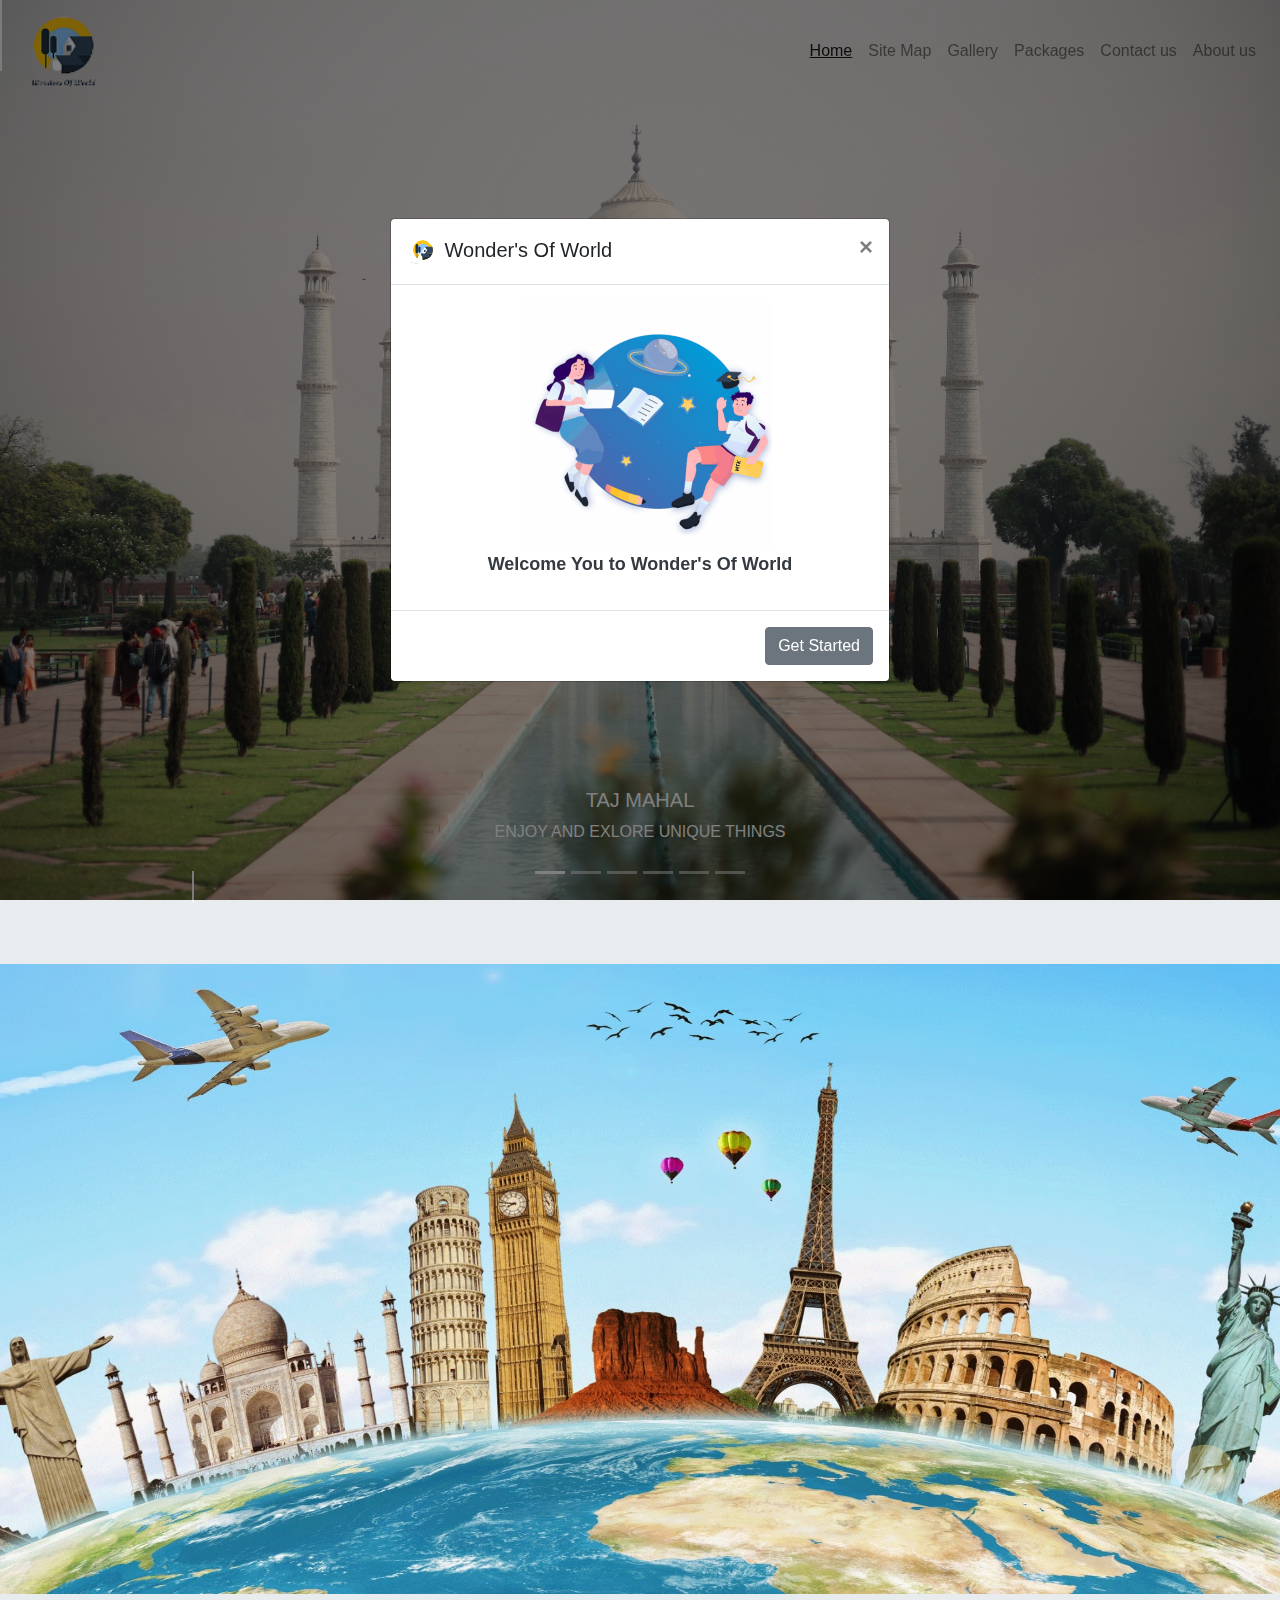
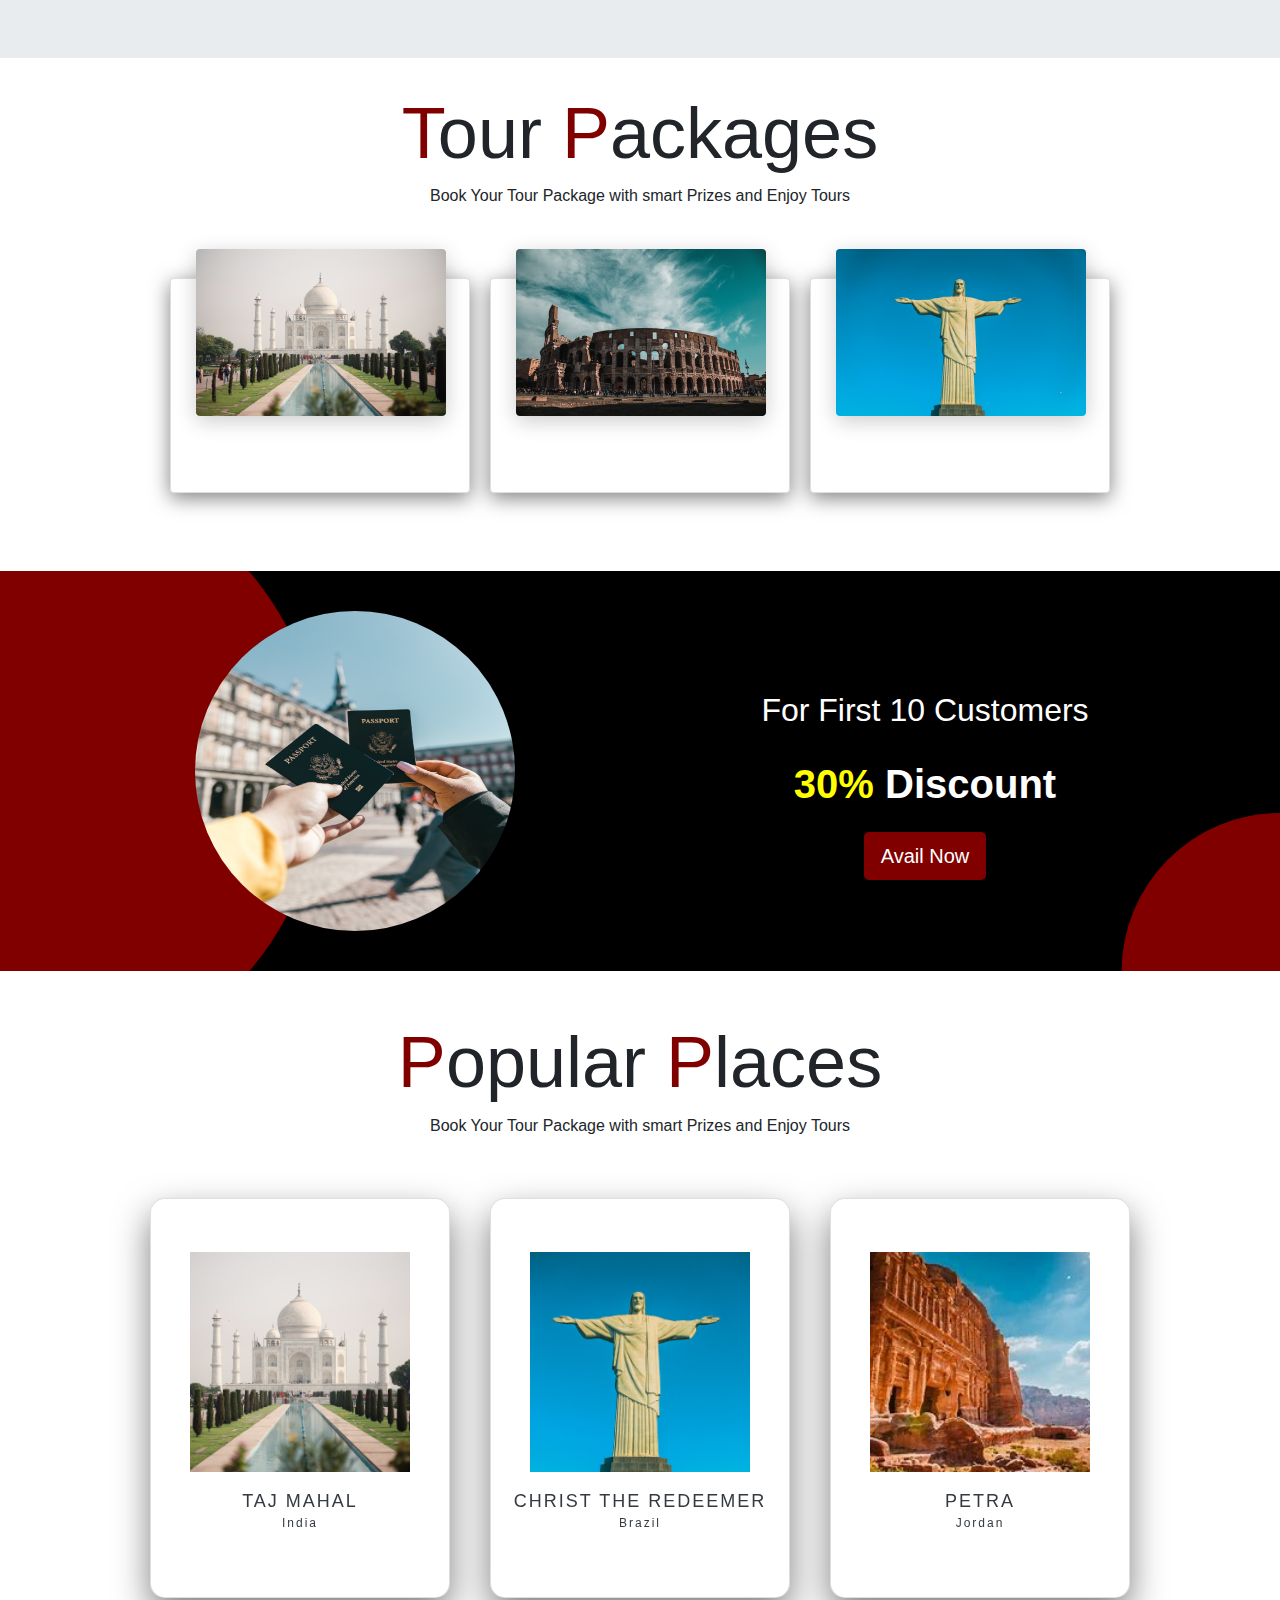
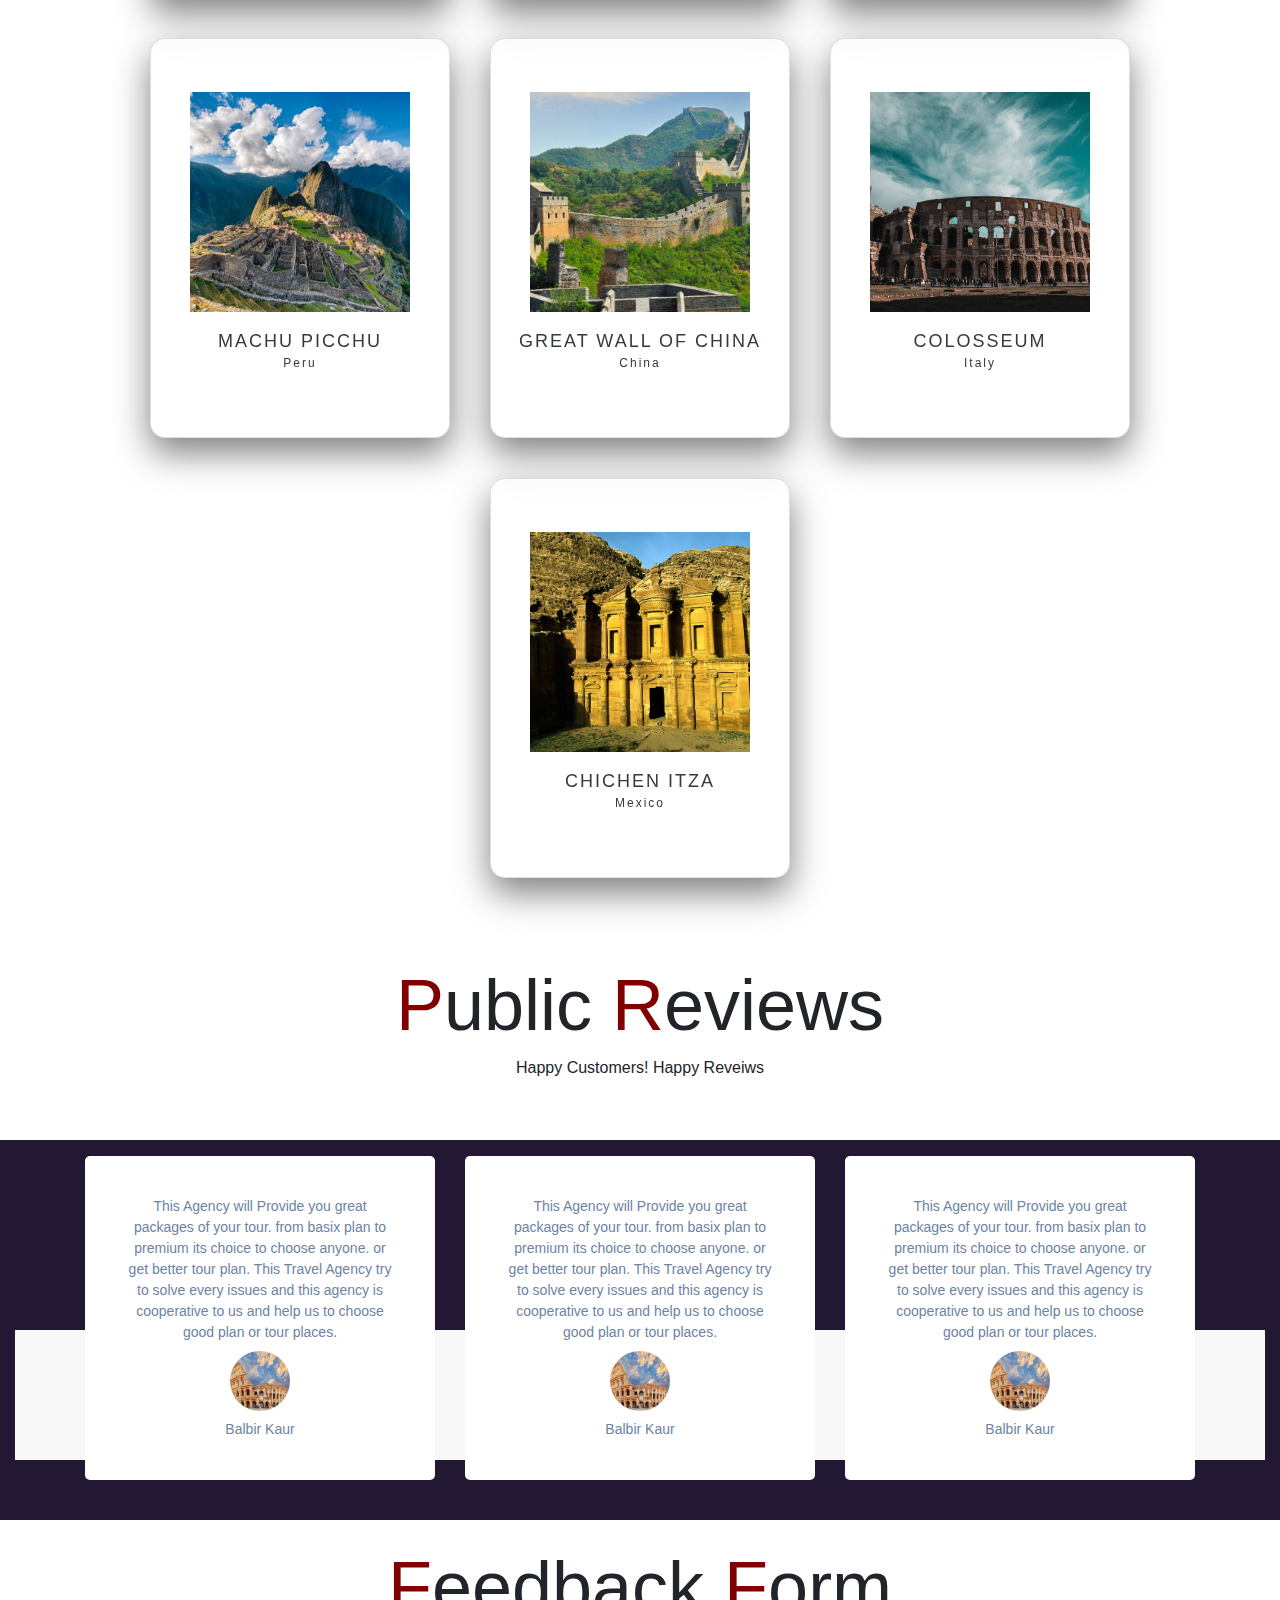
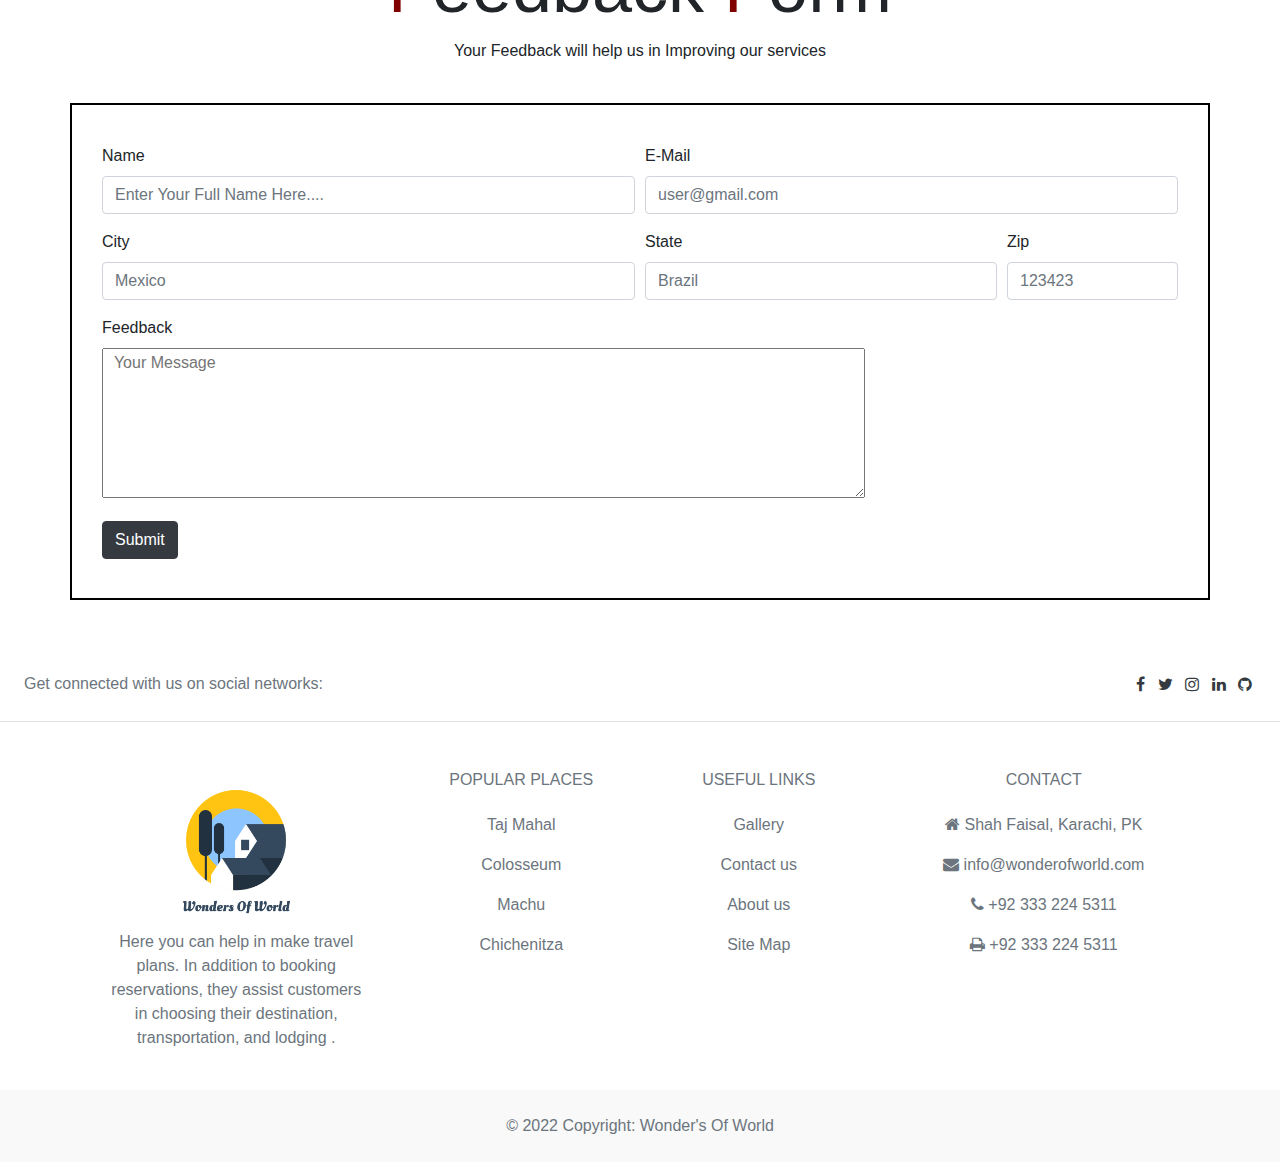
<file: PROJECT OF SEMESTER 1/projects/Index.html>
<!DOCTYPE html>
<html lang="en">

<head>
  <title>Wonders Of World</title>
  <link rel="shortcut icon" href="Images/favicon-removebg-preview.png" type="image/x-icon" />
  <meta charset="utf-8" />
  <meta name="viewport" content="width=device-width, initial-scale=1, shrink-to-fit=no" />
  <link rel="stylesheet" href="Style/style.css" />
  <link rel="stylesheet" href="https://stackpath.bootstrapcdn.com/bootstrap/4.3.1/css/bootstrap.min.css"
    integrity="sha384-ggOyR0iXCbMQv3Xipma34MD+dH/1fQ784/j6cY/iJTQUOhcWr7x9JvoRxT2MZw1T" crossorigin="anonymous" />
  <link rel="stylesheet" href="https://maxcdn.bootstrapcdn.com/font-awesome/4.7.0/css/font-awesome.min.css">
</head>
<style>
  :root {
    --header-height: 3rem;
    --nav-width: 0px;
    --first-color: #4723D9;
    --first-color-light: #AFA5D9;
    --white-color: #F7F6FB;
    --body-font: 'Nunito', sans-serif;
    --normal-font-size: 1rem;
    --z-fixed: 100;
  }

  a {
    text-decoration: none
  }



  .l-navbar {
    position: fixed;
    top: 100px;
    width: var(--nav-width);
    height: 100vh;
margin-left: 20px;
    transition: .5s;
  }

  .navs {
    height: 100%;
    display: flex;
    flex-direction: column;
    justify-content: space-between;
    overflow: hidden
  }

  .nav_links {
    display: grid;
    grid-template-columns: max-content max-content;
    align-items: center;
    column-gap: 1rem;
  }

  .nav_links {
    position: relative;
    color: black;
    margin-bottom: 1.5rem;
    transition: .3s
  }

  .nav_links:hover {
    color: #800000;
  }

  .shows {
    left: 0
  }

  .body-pd {
    padding-left: calc(var(--nav-width) + 1rem)
  }

  .actives {
    color: var(--white-color)
  }

  .active::before {
    content: '';
    position: absolute;
    left: 0;
    width: 2px;
    height: 32px;
    background-color: var(--white-color)
  }

  .height-100 {
    height: 100vh
  }

  @media screen and (min-width: 768px) {


    .l-navbar {
      left: 0;
      padding: 1rem 1rem 0 0
    }

    .shows {
      width: calc(var(--nav-width) + 186px)
    }

    .body-pd {
      padding-left: calc(var(--nav-width) + 188px)
    }
  }
</style>

<body id="body-pd" onload="myFunction()">
  <section class="Home">
    <nav class="navbar navbar-expand-lg  navbar-light fixed-top black" style="height: 102px;">
      <a class="navbar-brand" href="#">
        <img class="navbar-brand img-fluid" width="95px" style="height: 100px"
          src="Images/logo_transparent-removebg-preview (1).png" />
      </a>
      <button class="navbar-toggler" type="button" data-toggle="collapse" data-target="#navbarNav"
        aria-controls="navbarNav" aria-expanded="false" aria-label="Toggle navigation">
        <span class="navbar-toggler-icon"></span>
      </button>
      <div class="collapse navbar-collapse  linkq" id="navbarNav">
        <ul class="navbar-nav ml-auto ">
          <li class="nav-item text-white active ">
            <a class="nav-link active "  style="text-decoration: underline ;" href="#">Home</a>
          </li>
          <div class="l-navbar" id="nav-bar">
            <nav class="navs">
              <div>
                <div class="nav_list dropdown">
                  <li class=" dropdown-toggle nav_links active ml-2" type="button" id="dropdownMenuButton" data-toggle="dropdown" aria-haspopup="true" aria-expanded="false">
                 Home
                  </li>
                  <div class="dropdown-menu">
                    <a class="dropdown-item" href="#Package">Packages</a>
                    <a class="dropdown-item" href="#tour">Popular Places</a>
                    <a class="dropdown-item" href="#review">Reviews</a>
                    <a class="dropdown-item" href="#feedback">Feedback</a>
                  </div>
                </div>

                <li class="nav_list">
                  <a class="nav_links active text-dark"  href="Gallery.html">Gallery</a>
                </li>

                <div class="nav_list dropdown">
                  <li class=" dropdown-toggle nav_links active ml-2" type="button" id="dropdownMenuButton" data-toggle="dropdown" aria-haspopup="true" aria-expanded="false">
                Packages
                  </li>
                  <div class="dropdown-menu">
                    <a class="dropdown-item" href="Packages.html#tour">Tour Packages</a>
                    <a class="dropdown-item" href="Packages.html#events">Up Coming Tour</a>
                    <a class="dropdown-item" href="Packages.html#routes">Travelling Routes</a>
                  </div>
                </div>
               
                <li class="nav_list">
                  <a class="nav_links active text-dark"  href="Contact.html">Contact Us</a>
                </li>

                <li class="nav_list">
                  <a class="nav_links active text-dark"  href="About.html">About Us</a>
                </li>

              </div>
            </nav>
          </div>


          <li class="nav-item">
            <a class="nav-link" id="header-toggle">Site Map</a>
          </li>


          <li class="nav-item">
            <a class="nav-link" href="Gallery.html">Gallery</a>
          </li>

          <li class="nav-item">
            <a class="nav-link" href="Packages.html">Packages</a>
          </li>

          <li class="nav-item">
            <a class="nav-link" href="Contact.html">Contact us</a>
          </li>
          <li class="nav-item">
            <a class="nav-link" href="About.html">About us</a>
          </li>
        </ul>
      </div>
    </nav>


    <div id="carouselExampleIndicators" class="carousel slide" data-ride="carousel">
      <ol class="carousel-indicators">
        <li data-target="#carouselExampleIndicators" data-slide-to="0" class="active"></li>
        <li data-target="#carouselExampleIndicators" data-slide-to="1"></li>
        <li data-target="#carouselExampleIndicators" data-slide-to="2"></li>
        <li data-target="#carouselExampleIndicators" data-slide-to="3"></li>
        <li data-target="#carouselExampleIndicators" data-slide-to="4"></li>
        <li data-target="#carouselExampleIndicators" data-slide-to="5"></li>
      </ol>
      <div class="carousel-inner">
        <div class="carousel-item active">
          <img src="Images/pexels-ajin-k-s-14035375.jpg" class="img-fluid" width="100%" style="height: 100vh" />
          <div class="carousel-caption d-none d-md-block">
            <h5>TAJ MAHAL</h5>
            <p>ENJOY AND EXLORE UNIQUE THINGS</p>
          </div>
        </div>
        <div class="carousel-item">
          <img src="Images/carousel2.webp" class="img-fluid" width="100%" style="height: 100vh" />
          <div class="carousel-caption d-none d-md-block">
            <h5>MACCHU PICCHU</h5>
            <p>EXPLORE AND BOOK YOUR UNIQUE EXPERIENCES</p>
          </div>
        </div>
        <div class="carousel-item">
          <img src="Images/carousel3.webp" class="img-fluid" width="100%" style="height: 100vh" />
          <div class="carousel-caption d-none d-md-block">
            <h5>CHINA WALL</h5>
            <p>ENJOY GREAT VIEWS WITH GREAT WEATHER</p>
          </div>
        </div>
        <div class="carousel-item">
          <img src="Images/carousel4.webp" class="img-fluid" width="100%" style="height: 100vh" />
          <div class="carousel-caption d-none d-md-block">
            <h5>CHICHEN ITZA</h5>
            <p>ENJOY AND EXLORE UNIQUE THINGS</p>
          </div>
        </div>
        <div class="carousel-item">
          <img src="./PROJECT OF SEMESTER 1/img/christ_place_rdeemer.jpg" class="img-fluid" width="100%" style="height: 100vh" />
          <div class="carousel-caption d-none d-md-block">
            <h5>CHRIST THE REDEEMER</h5>
            <p>EXPLORE AND GET KNOWLEDGE OF STATUES AND THEIR FAMOUS PLACES</p>
          </div>
        </div>
        <div class="carousel-item">
          <img src="Images/carousel5.webp" class="img-fluid" width="100%" style="height: 100vh" download="true"/>
          <div class="carousel-caption d-none d-md-block">
            <h5>PETRA</h5>
            <p>DOWNLOAD DOCUMENT FILE FOR HISTORY</p>
          </div>
        </div>
      </div>
    </div>
    <div class="jumbotron jumbotron-fluid">
      <img src="Images/travel-022.jpg" style="height: 70vh" width="100%" class="img-fluid" />
    </div>

<section id="Package">
  <div  class="card-block">
    <h1 class="text-center display-3">
      <span class="first_letter">T</span>our
      <span class="first_letter">P</span>ackages
    </h1>
    <p class="text-center text-sm-center">
      Book Your Tour Package with smart Prizes and Enjoy Tours
    </p>
    <br />
    <div class="container d-flex align-items-center justify-content-center position-relative flex-wrap">
      <div class="card d-flex position-relative flex-column">
        <div class="imgContainer">
          <img src="Images/pexels-ajin-k-s-14035375.jpg" />
        </div>
        <div class="content">
          <h2>Basic</h2>
          <p>
            BASIC tour packages choose your plans of packages for tour.
            Travel Agency will look later for this package. Prizes are below
            of tour package. This Package is for BASIC or low prize.
          </p>
          <span class="text-center"><b>Package Cost: Rs.<span class="first_letter">10000</span></b></span>
        </div>
      </div>
      <div class="card d-flex position-relative flex-column">
        <div class="imgContainer">
          <img src="./PROJECT OF SEMESTER 1/img/closseum_place.jpg" />
        </div>
        <div class="content">
          <h2>Standard</h2>
          <p>
            STANDARD tour packages choose your plans of packages for tour.
            Travel Agency will look later for this package. Prizes are below
            of tour package. This Package is for BASIC or low prize.
          </p>
          <span class="text-center"><b>Package Cost: Rs.<span class="first_letter">15000</span></b></span>
        </div>
      </div>
      <div class="card d-flex position-relative flex-column">
        <div class="imgContainer">
          <img src="./PROJECT OF SEMESTER 1/img/christ_place_rdeemer.jpg" />
        </div>
        <div class="content">
          <h2 class="text-center">Premium</h2>
          <p>
            PREMIUM tour packages choose your plans of packages for tour.
            Travel Agency will look later for this package. Prizes are below
            of tour package. This Package is for BASIC or low prize.
          </p>
          <span class="text-center"><b>Package Cost: Rs.<span class="first_letter">20000</span></b></span>
        </div>
      </div>
    </div>
  </div>
</section>


<section id="tour">

  <div class="main mt-5">
    <div class="left-circle"></div>
    <div class="content">
      <div class="container">
        <div class="row">
          <div class="col-sm-6 d-flex justify-content-center">
            <img src="./PROJECT OF SEMESTER 1/img/mountain.jpg" alt="pic" height="320px" width="320px"
              style="border-radius: 50%; z-index: 9999" />
          </div>
          <div class="col-sm-6 heding text-center" style="margin-top: 80px; color: white">
            <h2>For First 10 Customers</h2>
            <h2 style="font-weight: bold; font-size: 40px; margin-top: 30px">
              <span style="color: yellow">30%</span> Discount
            </h2>
            <button class="btn mt-3 btn-lg text-white" style="background: #800000">
              Avail Now
            </button>
          </div>
        </div>
      </div>
    </div>
  
    <div class="right-circle"></div>
  </div>
  <br><br />
  <h1 class="text-center display-3">
    <span class="first_letter">P</span>opular
    <span class="first_letter">P</span>laces
  </h1>
  <p class="text-center text-sm-center ">
    Book Your Tour Package with smart Prizes and Enjoy Tours
  </p>
  <div class="containerG">
    <div class="card">
      <div class="content">
        <div class="imgBx">
          <img src="Images/pexels-ajin-k-s-14035375.jpg" class="img-fluid">
        </div>
        <div class="contentBx text-dark">
          <h3 class="text-dark">Taj Mahal<br><span class="text-dark">India</span></h3>
        </div>
      </div>
      <ul class="sci text-center">
        <li class="text-center mr-5">
          <a class="text-danger text-center" style="font-size: medium; margin-right: 15px;" href="History/tajmahal.html">See More</a>
        </li>
      </ul>
    </div>
    <div class="card">
      <div class="content">
        <div class="imgBx">
          <img src="./PROJECT OF SEMESTER 1/img/christ_place_rdeemer.jpg" class="img-fluid">
        </div>
        <div class="contentBx text-dark">
          <h3 class="text-dark">Christ The Redeemer<br><span class="text-dark">Brazil</span></h3>
        </div>
      </div>
      <ul class="sci">
        <li class="text-center">
             <a class="text-danger text-center" style="font-size: medium; margin-right: 15px;" href="History/christ.html">See More</a>          </li>
      </ul>
    </div>
    <div class="card">
      <div class="content">
        <div class="imgBx">
          <img src="./PROJECT OF SEMESTER 1/img/petra.jfif" class="img-fluid">
        </div>
        <div class="contentBx text-dark">
          <h3 class="text-dark">Petra<br><span class="text-dark">Jordan</span></h3>
        </div>
      </div>
      <ul class="sci">
        <li class="text-center">
            <a class="text-danger text-center" style="font-size: medium; margin-right: 15px;" href="History/petra.html">See More</a>
        </li>
      </ul>
    </div>
    <div class="card">
      <div class="content">
        <div class="imgBx">
          <img src="Images/carousel2.webp" class="img-fluid">
        </div>
        <div class="contentBx text-dark">
          <h3 class="text-dark">Machu Picchu<br><span class="text-dark">Peru</span></h3>
        </div>
      </div>
      <ul class="sci">
        <li class="text-center">
             <a class="text-danger text-center" style="font-size: medium; margin-right: 15px;" href="History/machu.html">See More</a>          </li>
      </ul>
    </div>
    <div class="card">
      <div class="content">
        <div class="imgBx">
          <img src="Images/carousel3.webp" class="img-fluid">
        </div>
        <div class="contentBx text-dark">
          <h3 class="text-dark">Great Wall Of China<br><span class="text-dark">China</span></h3>
        </div>
      </div>
      <ul class="sci">
        <li class="text-center">
            <a class="text-danger text-center" style="font-size: medium; margin-right: 15px;" href="History/wall china.html">See More</a>
        </li>
      </ul>
    </div>
    <div class="card">
      <div class="content">
        <div class="imgBx">
          <img src="./Images/closseum_place.jpg" class="img-fluid">
        </div>
        <div class="contentBx text-dark">
          <h3 class="text-dark">Colosseum<br><span class="text-dark">Italy</span></h3>
        </div>
      </div>
      <ul class="sci">
        <li class="text-center">
           <a class="text-danger text-center" style="font-size: medium; margin-right: 15px;" href="History/Colosseum.html">See More</a>          </li>
      </ul>
    </div>
    <div class="card">
      <div class="content">
        <div class="imgBx">
          <img src="Images/carousel5.webp" class="img-fluid">
        </div>
        <div class="contentBx text-dark">
          <h3 class="text-dark">Chichen Itza<br><span class="text-dark">Mexico</span></h3>
        </div>
      </div>
      <ul class="sci">
        <li class="text-center">
          <a class="text-danger text-center" style="font-size: medium; margin-right: 15px;" href="History/chichen Itza.html">See More</a>
        </li>
      </ul>
    </div>
  </div>
</section>

    <br />
   <section id="review">
    <h1 class="text-center display-3">
      <span class="first_letter">P</span>ublic
      <span class="first_letter">R</span>eviews
    </h1>
    <p class="text-center text-sm-center">
      Happy Customers! Happy Reveiws
    </p>
    <br />
    <section class="home-testimonial">
      <div class="container-fluid">
        <section class="home-testimonial-bottom">
          <div class="container testimonial-inner">
            <div class="row d-flex justify-content-center">
              <div class="col-md-4 style-3">
                <div class="tour-item ">
                  <div class="tour-desc bg-white">
                    <div class="tour-text color-grey-3 text-center">This Agency will Provide you great packages of your
                      tour. from basix plan to premium its choice to choose anyone. or get better tour plan. This Travel
                      Agency try to solve every issues and this agency is cooperative to us and help us to choose good
                      plan or tour places. </div>
                    <div class="d-flex justify-content-center pt-2 pb-2"><img class="tm-people" src="Images/1 wow.jpg"
                        alt=""></div>
                    <div class="link-name d-flex justify-content-center">Balbir Kaur</div>
                  </div>
                </div>
              </div>
              <div class="col-md-4 style-3">
                <div class="tour-item ">
                  <div class="tour-desc bg-white">
                    <div class="tour-text color-grey-3 text-center">This Agency will Provide you great packages of your
                      tour. from basix plan to premium its choice to choose anyone. or get better tour plan. This Travel
                      Agency try to solve every issues and this agency is cooperative to us and help us to choose good
                      plan or tour places. </div>
                    <div class="d-flex justify-content-center pt-2 pb-2"><img class="tm-people" src="Images/1 wow.jpg"
                        alt=""></div>
                    <div class="link-name d-flex justify-content-center">Balbir Kaur</div>
                  </div>
                </div>
              </div>
              <div class="col-md-4 style-3">
                <div class="tour-item ">
                  <div class="tour-desc bg-white">
                    <div class="tour-text color-grey-3 text-center">This Agency will Provide you great packages of your
                      tour. from basix plan to premium its choice to choose anyone. or get better tour plan. This Travel
                      Agency try to solve every issues and this agency is cooperative to us and help us to choose good
                      plan or tour places. </div>
                    <div class="d-flex justify-content-center pt-2 pb-2"><img class="tm-people" src="Images/1 wow.jpg"
                        alt=""></div>
                    <div class="link-name d-flex justify-content-center">Balbir Kaur</div>
                  </div>
                </div>
              </div>
            </div>
        </section>
    </section>
    
   </section>
    <br />
<section id="feedback">
  <h1 class="text-center display-3">
    <span class="first_letter">F</span>eedback
    <span class="first_letter">F</span>orm
  </h1>
  <p class="text-center text-sm-center">
    Your Feedback will help us in Improving our services
  </p>
  <br />
  <div class="container" style="border: 2px solid black;">
  <br/>
  <form style="margin: 15px;" >
  <div class="form-row">
    <div class="form-group col-md-6">
      <label for="inputEmail4">Name</label>
      <input type="email" class="form-control" id="inputEmail4" placeholder="Enter Your Full Name Here....">
    </div>
    <div class="form-group col-md-6">
      <label for="inputPassword4">E-Mail</label>
      <input type="mail" class="form-control" id="inputPassword4" placeholder="user@gmail.com">
    </div>
  </div>
  
  <div class="form-row">
    <div class="form-group col-md-6">
      <label for="inputCity">City</label>
      <input type="text" class="form-control" placeholder="Mexico" id="inputCity">
    </div>
    <div class="form-group col-md-4">
      <label for="inputState">State</label>
      <input type="text" class="form-control" placeholder="Brazil" id="inputCity">
    </div>
    <div class="form-group col-md-2">
      <label for="inputZip">Zip</label>
      <input type="text" class="form-control" placeholder="123423" id="inputZip">
    </div>
  </div>
  
  <div class="form-row">
    <div class="form-group col-md-6">
      <label for="inputEmail4">Feedback</label><br/>  
      <textarea cols="80" rows="6" placeholder="  Your Message"></textarea>
    </div>
  </div>
  
  <button type="submit" class="btn btn-dark">Submit</button>
  </form>
  <br/>
  </div> 
</section> 
    <br/>
    <br />

    <div class="modal fade" id="myModal" tabindex="-1" role="dialog">
      <div class="modal-dialog modal-dialog-centered" role="document">
        <div class="modal-content">
          <div class="modal-header">
            <h5 class="modal-title"><img src="Images/favicon-removebg-preview.png"/> Wonder's Of World</h5>
            <button type="button" class="close" data-dismiss="modal" aria-label="Close">
              <span aria-hidden="true">&times;</span>
            </button>
          </div>
          <div class="modal-body">
<div class="container" style="margin-right: -100px;">            <img src="Images/welcome.gif" class="img-fluid text-center" style="height: 250px;" /></div>
<p class="text-center text-dark" style="font-size: large; font-weight: bolder;">Welcome You to Wonder's Of World</p>
          </div>
          <div class="modal-footer">
            <button type="button" class="btn btn-secondary" data-dismiss="modal">Get Started</button>
          </div>
        </div>
      </div>
    </div>
    
    <footer class="text-center text-lg-start bg-white text-muted">
      <section class="d-flex justify-content-center justify-content-lg-between p-4 border-bottom">
        <div class="me-5 d-none d-lg-block">
          <span>Get connected with us on social networks:</span>
        </div>
        <div class="social">
          <a href="#">
            <i class="fa fa-facebook-f text-dark m-1"></i>
          </a>
          <a href="#">
            <i class="fa fa-twitter text-dark m-1"></i>
          </a>
          <a href="#">
            <i class="fa fa-instagram text-dark m-1"></i>
          </a>
          <a href="#">
            <i class="fa fa-linkedin text-dark m-1"></i>
          </a>
          <a href="#">
            <i class="fa fa-github text-dark m-1"></i>
          </a>
        </div>
      </section>
      <div class="container text-center text-md-start mt-5">
        <div class="row mt-3">
          <div class="col-md-3 col-lg-4 col-xl-3 mx-auto mb-4">
            <img src="Images/logo_transparent.png" class="img-fluid" style="height: 160px;" />
            <p>
              Here you can help in make travel plans. In addition to booking reservations, they assist customers in
              choosing their destination, transportation, and lodging .
            </p>
          </div>
          <div class="col-md-2 col-lg-2 col-xl-2 mx-auto mb-4">
            <h6 class="text-uppercase fw-bold mb-4">
              Popular Places
            </h6>
            <p>
              <a href="History/tajmahal.html" class="text-reset">Taj Mahal</a>
            </p>
            <p>
              <a href="History/Colosseum.html" class="text-reset">Colosseum</a>
            </p>
            <p>
              <a href="History/machu.html" class="text-reset">Machu</a>
            </p>
            <p>
              <a href="History/chichen Itza.html" class="text-reset">Chichenitza</a>
            </p>
          </div>
          <div class="col-md-3 col-lg-2 col-xl-2 mx-auto mb-4">
            <h6 class="text-uppercase fw-bold mb-4">
              Useful links
            </h6>
            <p>
              <a href="Gallery.html" class="text-reset">Gallery</a>
            </p>
            <p>
              <a href="Contact.html" class="text-reset">Contact us</a>
            </p>
            <p>
              <a href="About.html" class="text-reset">About us</a>
            </p>
            <p class="header" id="header">
            <div class="header_toggle text-reset" id="header-toggle">Site Map</div>
            </li>
          </div>
          <div class="col-md-4 col-lg-3 col-xl-3 mx-auto mb-md-0 mb-4">
            <h6 class="text-uppercase fw-bold mb-4">Contact</h6>
            <p><i class="fa fa-home me-3 text-secondary"></i> Shah Faisal, Karachi, PK</p>
            <p>
              <i class="fa fa-envelope me-3 text-secondary"></i>
              info@wonderofworld.com
            </p>
            <p><i class="fa fa-phone me-3 text-secondary"></i> +92 333 224 5311</p>
            <p><i class="fa fa-print me-3 text-secondary"></i> +92 333 224 5311</p>
          </div>
        </div>
      </div>
      <div class="text-center p-4" style="background-color: rgba(0, 0, 0, 0.025);">
        © 2022 Copyright: Wonder's Of World
      </div>
    </footer>
  </section>




</body>

</html>

<script src="https://code.jquery.com/jquery-3.3.1.slim.min.js"
  integrity="sha384-q8i/X+965DzO0rT7abK41JStQIAqVgRVzpbzo5smXKp4YfRvH+8abtTE1Pi6jizo" crossorigin="anonymous"></script>
<script src="https://cdnjs.cloudflare.com/ajax/libs/popper.js/1.14.7/umd/popper.min.js"
  integrity="sha384-UO2eT0CpHqdSJQ6hJty5KVphtPhzWj9WO1clHTMGa3JDZwrnQq4sF86dIHNDz0W1" crossorigin="anonymous"></script>
<script src="https://stackpath.bootstrapcdn.com/bootstrap/4.3.1/js/bootstrap.min.js"
  integrity="sha384-JjSmVgyd0p3pXB1rRibZUAYoIIy6OrQ6VrjIEaFf/nJGzIxFDsf4x0xIM+B07jRM" crossorigin="anonymous"></script>
<script>
$(window).on('load', function() {
        $('#myModal').modal('show');
    });
function myFunction(){
  $(document).ready(function () {
    $(window).scroll(function () {
      var scroll = $(window).scrollTop();
      if (scroll > 300) {
        $(".black").css("background", "white");
        $(".nav-link").css("color", "grey");
        $(".active").css("color", "black");

      } else {
        $(".black").css("background", "");
        $(".nav-link").css("color", "white");
      }
    });
  });
}



  


  document.addEventListener("DOMContentLoaded", function (event) {

    const showNavbar = (toggleId, navId, bodyId, headerId) => {
      const toggle = document.getElementById(toggleId),
        nav = document.getElementById(navId),
        bodypd = document.getElementById(bodyId),
        headerpd = document.getElementById(headerId)
      if (toggle && nav && bodypd && headerpd) {
        toggle.addEventListener('click', () => {
          nav.classList.toggle('shows')
          toggle.classList.toggle('bx-x')
          bodypd.classList.toggle('body-pd')
          headerpd.classList.toggle('body-pd')
        })
      }
    }

    showNavbar('header-toggle', 'nav-bar', 'body-pd', 'header')

    const linkColor = document.querySelectorAll('.nav_link')

    function colorLink() {
      if (linkColor) {
        linkColor.forEach(l => l.classList.remove('active'))
        this.classList.add('active')
      }
    }
    linkColor.forEach(l => l.addEventListener('click', colorLink))
  });
</script>
</file>
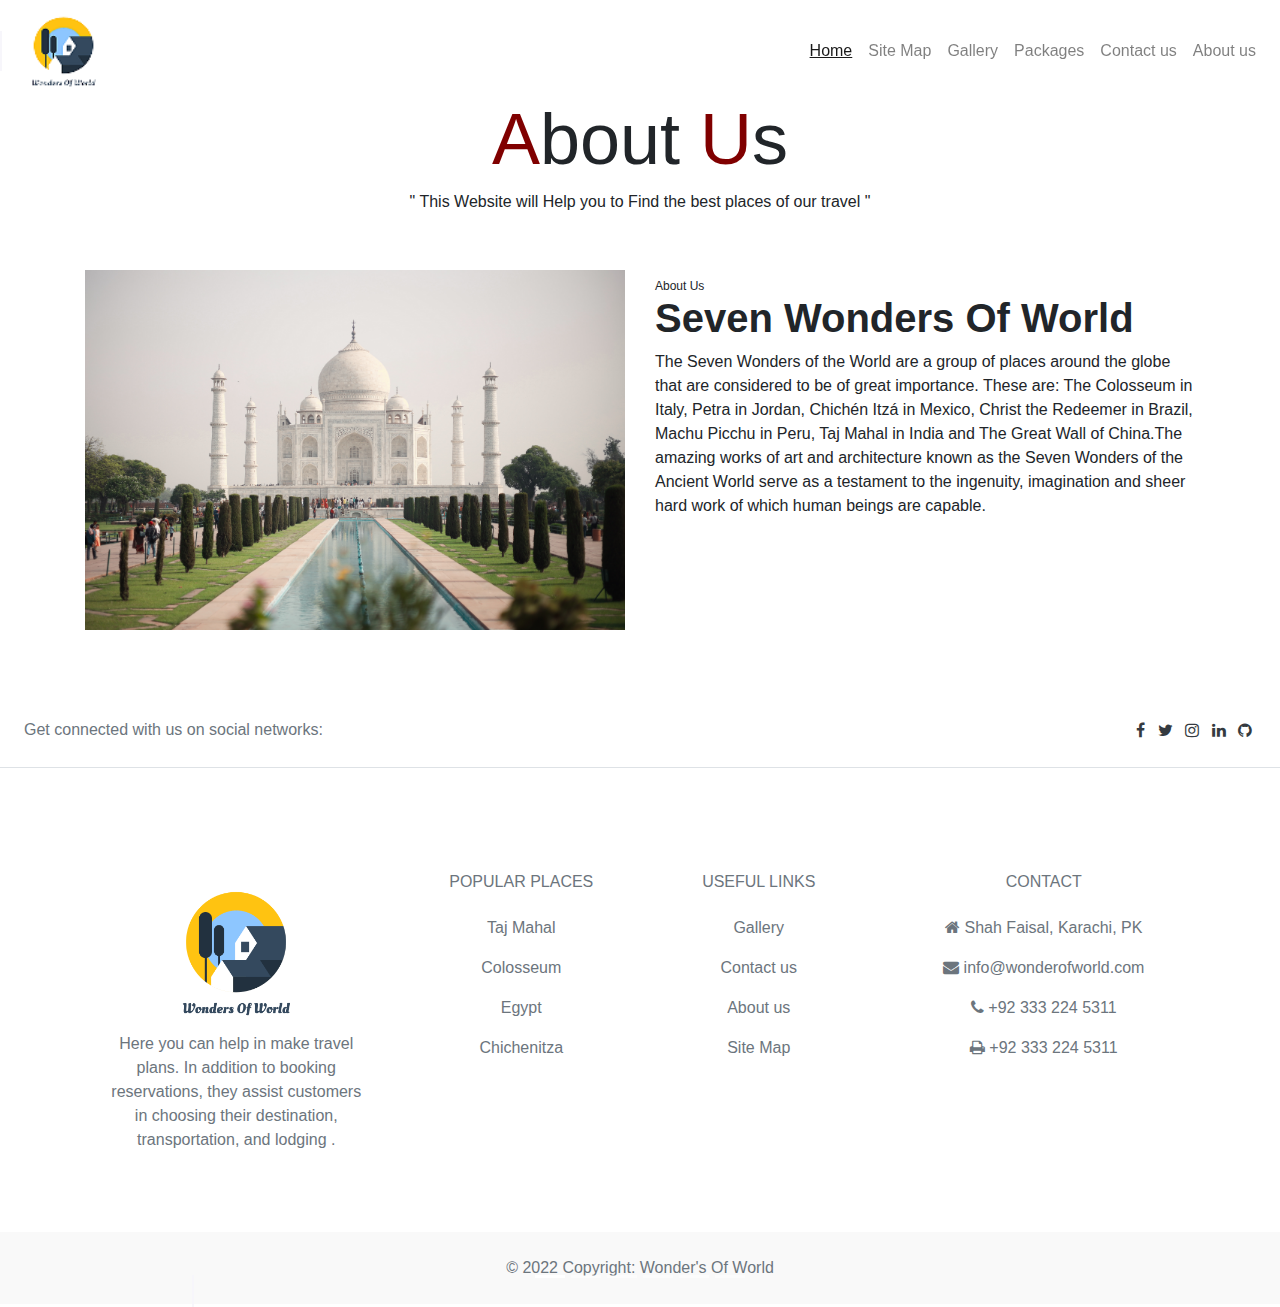
<file: PROJECT OF SEMESTER 1/projects/About.html>
<!DOCTYPE html>
<html lang="en">

<head>
  <title>Wonders Of World</title>
  <link rel="shortcut icon" href="Images/favicon-removebg-preview.png" type="image/x-icon" />
  <meta charset="utf-8" />
  <meta name="viewport" content="width=device-width, initial-scale=1, shrink-to-fit=no" />
  <link rel="stylesheet" href="Style/contact.css" />
  <link rel="stylesheet" href="https://stackpath.bootstrapcdn.com/bootstrap/4.3.1/css/bootstrap.min.css"
    integrity="sha384-ggOyR0iXCbMQv3Xipma34MD+dH/1fQ784/j6cY/iJTQUOhcWr7x9JvoRxT2MZw1T" crossorigin="anonymous" />
  <link rel="stylesheet" href="https://maxcdn.bootstrapcdn.com/font-awesome/4.7.0/css/font-awesome.min.css">
</head>
<style>
  :root {
    --header-height: 3rem;
    --nav-width: 0px;
    --first-color: #4723D9;
    --first-color-light: #AFA5D9;
    --white-color: #F7F6FB;
    --body-font: 'Nunito', sans-serif;
    --normal-font-size: 1rem;
    --z-fixed: 100
  }

  a {
    text-decoration: none
  }



  .l-navbar {
    position: fixed;
    top: 100px;
    width: var(--nav-width);
    height: 100vh;
margin-left: 20px;
    transition: .5s;
  }

  .navs {
    height: 100%;
    display: flex;
    flex-direction: column;
    justify-content: space-between;
    overflow: hidden
  }

  .nav_links {
    display: grid;
    grid-template-columns: max-content max-content;
    align-items: center;
    column-gap: 1rem;
  }

  .nav_links {
    position: relative;
    color: black;
    margin-bottom: 1.5rem;
    transition: .3s
  }

  .nav_links:hover {
    color: #800000;
  }

  .show {
    left: 0
  }

  .body-pd {
    padding-left: calc(var(--nav-width) + 1rem)
  }

  .actives {
    color: var(--white-color)
  }

  .active::before {
    content: '';
    position: absolute;
    left: 0;
    width: 2px;
    height: 32px;
    background-color: var(--white-color)
  }

  .height-100 {
    height: 100vh
  }

  @media screen and (min-width: 768px) {


    .l-navbar {
      left: 0;
      padding: 1rem 1rem 0 0
    }

    .show {
      width: calc(var(--nav-width) + 186px)
    }

    .body-pd {
      padding-left: calc(var(--nav-width) + 188px)
    }
  }

</style>

<body id="body-pd" onload="myFunction()">
  <section class="Home">
    <nav class="navbar navbar-expand-lg  navbar-light fixed-top black" style="height: 102px;">
      <a class="navbar-brand" href="#">
        <img class="navbar-brand img-fluid" width="95px" style="height: 100px"
          src="Images/logo_transparent-removebg-preview (1).png" />
      </a>
      <button class="navbar-toggler" type="button" data-toggle="collapse" data-target="#navbarNav"
        aria-controls="navbarNav" aria-expanded="false" aria-label="Toggle navigation">
        <span class="navbar-toggler-icon"></span>
      </button>
      <div class="collapse navbar-collapse  linkq" id="navbarNav">
        <ul class="navbar-nav ml-auto ">
          <li class="nav-item text-white active ">
            <a class="nav-link active "  style="text-decoration: underline ;" href="Index.html">Home</a>
          </li>





          <div class="l-navbar" id="nav-bar">
            <nav class="navs">
              <div>
                <div class="nav_list dropdown">
                  <li class=" dropdown-toggle nav_links active ml-2" type="button" id="dropdownMenuButton" data-toggle="dropdown" aria-haspopup="true" aria-expanded="false">
                 Home
                  </li>
                  <div class="dropdown-menu">
                    <a class="dropdown-item" href="#Package">Packages</a>
                    <a class="dropdown-item" href="#tour">Popular Places</a>
                    <a class="dropdown-item" href="#review">Reviews</a>
                    <a class="dropdown-item" href="#feedback">Feedback</a>
                  </div>
                </div>

                <li class="nav_list">
                  <a class="nav_links active text-dark"  href="Gallery.html">Gallery</a>
                </li>

                <div class="nav_list dropdown">
                  <li class=" dropdown-toggle nav_links active ml-2" type="button" id="dropdownMenuButton" data-toggle="dropdown" aria-haspopup="true" aria-expanded="false">
                Packages
                  </li>
                  <div class="dropdown-menu">
                    <a class="dropdown-item" href="Packages.html#tour">Tour Packages</a>
                    <a class="dropdown-item" href="Packages.html#events">Up Coming Tour</a>
                    <a class="dropdown-item" href="Packages.html#routes">Travelling Routes</a>
                  </div>
                </div>
               
                <li class="nav_list">
                  <a class="nav_links active text-dark"  href="Contact.html">Contact Us</a>
                </li>

                <li class="nav_list">
                  <a class="nav_links active text-dark"  href="About.html">About Us</a>
                </li>

              </div>
            </nav>
          </div>


          <li class="nav-item">
            <a class="nav-link" id="header-toggle">Site Map</a>
          </li>


          <li class="nav-item">
            <a class="nav-link" href="Gallery.html">Gallery</a>
          </li>

          <li class="nav-item">
            <a class="nav-link" href="Packages.html">Packages</a>
          </li>

          <li class="nav-item">
            <a class="nav-link" href="Contact.html">Contact us</a>
          </li>
          <li class="nav-item">
            <a class="nav-link" href="About.html">About us</a>
          </li>
        </ul>
      </div>
    </nav>


    <div id="carouselExampleIndicators" class="carousel slide" data-ride="carousel">
      <ol class="carousel-indicators">
        <li data-target="#carouselExampleIndicators" data-slide-to="0" class="active"></li>
        <li data-target="#carouselExampleIndicators" data-slide-to="1"></li>
        <li data-target="#carouselExampleIndicators" data-slide-to="2"></li>
        <li data-target="#carouselExampleIndicators" data-slide-to="3"></li>
        <li data-target="#carouselExampleIndicators" data-slide-to="4"></li>
        <li data-target="#carouselExampleIndicators" data-slide-to="5"></li>
      </ol>






    <br/><br /><br/><br />
    <h1 class="text-center display-3">
      <span class="first_letter" style="color: #800000;">A</span>bout
      <span class="first_letter" style="color: #800000;">U</span>s
    </h1>
    <p class="text-center text-sm-center ">
        " This Website will Help you to Find the best places of our travel "        
    </p>
    <section class="about">
        <div class="container">
<div class="row">
    <div class="col-6">
        <img class="img-fluid" src="Images/pexels-ajin-k-s-14035375.jpg" />
    </div>
    <div class="col-6">
            <sub>About Us</sub>
            <h1 style="font-family: 'Franklin Gothic Medium', 'Arial Narrow', Arial, sans-serif; font-weight: bolder;">Seven Wonders Of World</h1>
            <p>
              The Seven Wonders of the World are a group of places around the
              globe that are considered to be of great importance. These are: The
              Colosseum in Italy, Petra in Jordan, Chichén Itzá in Mexico, Christ
              the Redeemer in Brazil, Machu Picchu in Peru, Taj Mahal in India and
              The Great Wall of China.The amazing works of art and architecture
              known as the Seven Wonders of the Ancient World serve as a testament
              to the ingenuity, imagination and sheer hard work of which human
              beings are capable.
            </p>
    </div>
</div>



                </div>
      </section>
    <br />
    <footer class="text-center text-lg-start bg-white text-muted">
      <section class="d-flex justify-content-center justify-content-lg-between p-4 border-bottom">
        <div class="me-5 d-none d-lg-block">
          <span>Get connected with us on social networks:</span>
        </div>
        <div class="social">
          <a href="#">
            <i class="fa fa-facebook-f text-dark m-1"></i>
          </a>
          <a href="#">
            <i class="fa fa-twitter text-dark m-1"></i>
          </a>
          <a href="#">
            <i class="fa fa-instagram text-dark m-1"></i>
          </a>
          <a href="#">
            <i class="fa fa-linkedin text-dark m-1"></i>
          </a>
          <a href="#">
            <i class="fa fa-github text-dark m-1"></i>
          </a>
        </div>
      </section>
      <div class="container text-center text-md-start mt-5">
        <div class="row mt-3">
          <div class="col-md-3 col-lg-4 col-xl-3 mx-auto mb-4">
            <img src="Images/logo_transparent.png" class="img-fluid" style="height: 160px;" />
            <p>
              Here you can help in make travel plans. In addition to booking reservations, they assist customers in
              choosing their destination, transportation, and lodging .
            </p>
          </div>
          <div class="col-md-2 col-lg-2 col-xl-2 mx-auto mb-4">
            <h6 class="text-uppercase fw-bold mb-4">
              Popular Places
            </h6>
            <p>
              <a href="#!" class="text-reset">Taj Mahal</a>
            </p>
            <p>
              <a href="#!" class="text-reset">Colosseum</a>
            </p>
            <p>
              <a href="#!" class="text-reset">Egypt</a>
            </p>
            <p>
              <a href="#!" class="text-reset">Chichenitza</a>
            </p>
          </div>
          <div class="col-md-3 col-lg-2 col-xl-2 mx-auto mb-4">
            <h6 class="text-uppercase fw-bold mb-4">
              Useful links
            </h6>
            <p>
              <a href="#!" class="text-reset">Gallery</a>
            </p>
            <p>
              <a href="#!" class="text-reset">Contact us</a>
            </p>
            <p>
              <a href="#!" class="text-reset">About us</a>
            </p>
            <p class="header" id="header">
            <div class="header_toggle text-reset" id="header-toggle">Site Map</div>
            </li>
          </div>
          <div class="col-md-4 col-lg-3 col-xl-3 mx-auto mb-md-0 mb-4">
            <h6 class="text-uppercase fw-bold mb-4">Contact</h6>
            <p><i class="fa fa-home me-3 text-secondary"></i> Shah Faisal, Karachi, PK</p>
            <p>
              <i class="fa fa-envelope me-3 text-secondary"></i>
              info@wonderofworld.com
            </p>
            <p><i class="fa fa-phone me-3 text-secondary"></i> +92 333 224 5311</p>
            <p><i class="fa fa-print me-3 text-secondary"></i> +92 333 224 5311</p>
          </div>
        </div>
      </div>
      <div class="text-center p-4" style="background-color: rgba(0, 0, 0, 0.025);">
        © 2022 Copyright: Wonder's Of World
      </div>
    </footer>
  </section>
</body>

</html>

<script src="https://code.jquery.com/jquery-3.3.1.slim.min.js"
  integrity="sha384-q8i/X+965DzO0rT7abK41JStQIAqVgRVzpbzo5smXKp4YfRvH+8abtTE1Pi6jizo" crossorigin="anonymous"></script>
<script src="https://cdnjs.cloudflare.com/ajax/libs/popper.js/1.14.7/umd/popper.min.js"
  integrity="sha384-UO2eT0CpHqdSJQ6hJty5KVphtPhzWj9WO1clHTMGa3JDZwrnQq4sF86dIHNDz0W1" crossorigin="anonymous"></script>
<script src="https://stackpath.bootstrapcdn.com/bootstrap/4.3.1/js/bootstrap.min.js"
  integrity="sha384-JjSmVgyd0p3pXB1rRibZUAYoIIy6OrQ6VrjIEaFf/nJGzIxFDsf4x0xIM+B07jRM" crossorigin="anonymous"></script>
<script>
  $(document).ready(function () {
    $(window).scroll(function () {
      var scroll = $(window).scrollTop();
      if (scroll > 300) {
        $(".black").css("background", "white");
        $(".nav-link").css("color", "black");
      } else {
        $(".black").css("background", "");
      }
    });
  });


  document.addEventListener("DOMContentLoaded", function (event) {

    const showNavbar = (toggleId, navId, bodyId, headerId) => {
      const toggle = document.getElementById(toggleId),
        nav = document.getElementById(navId),
        bodypd = document.getElementById(bodyId),
        headerpd = document.getElementById(headerId)
      if (toggle && nav && bodypd && headerpd) {
        toggle.addEventListener('click', () => {
          nav.classList.toggle('show')
          toggle.classList.toggle('bx-x')
          bodypd.classList.toggle('body-pd')
          headerpd.classList.toggle('body-pd')
        })
      }
    }

    showNavbar('header-toggle', 'nav-bar', 'body-pd', 'header')

    const linkColor = document.querySelectorAll('.nav_link')

    function colorLink() {
      if (linkColor) {
        linkColor.forEach(l => l.classList.remove('active'))
        this.classList.add('active')
      }
    }
    linkColor.forEach(l => l.addEventListener('click', colorLink))
  });
</script>
</file>
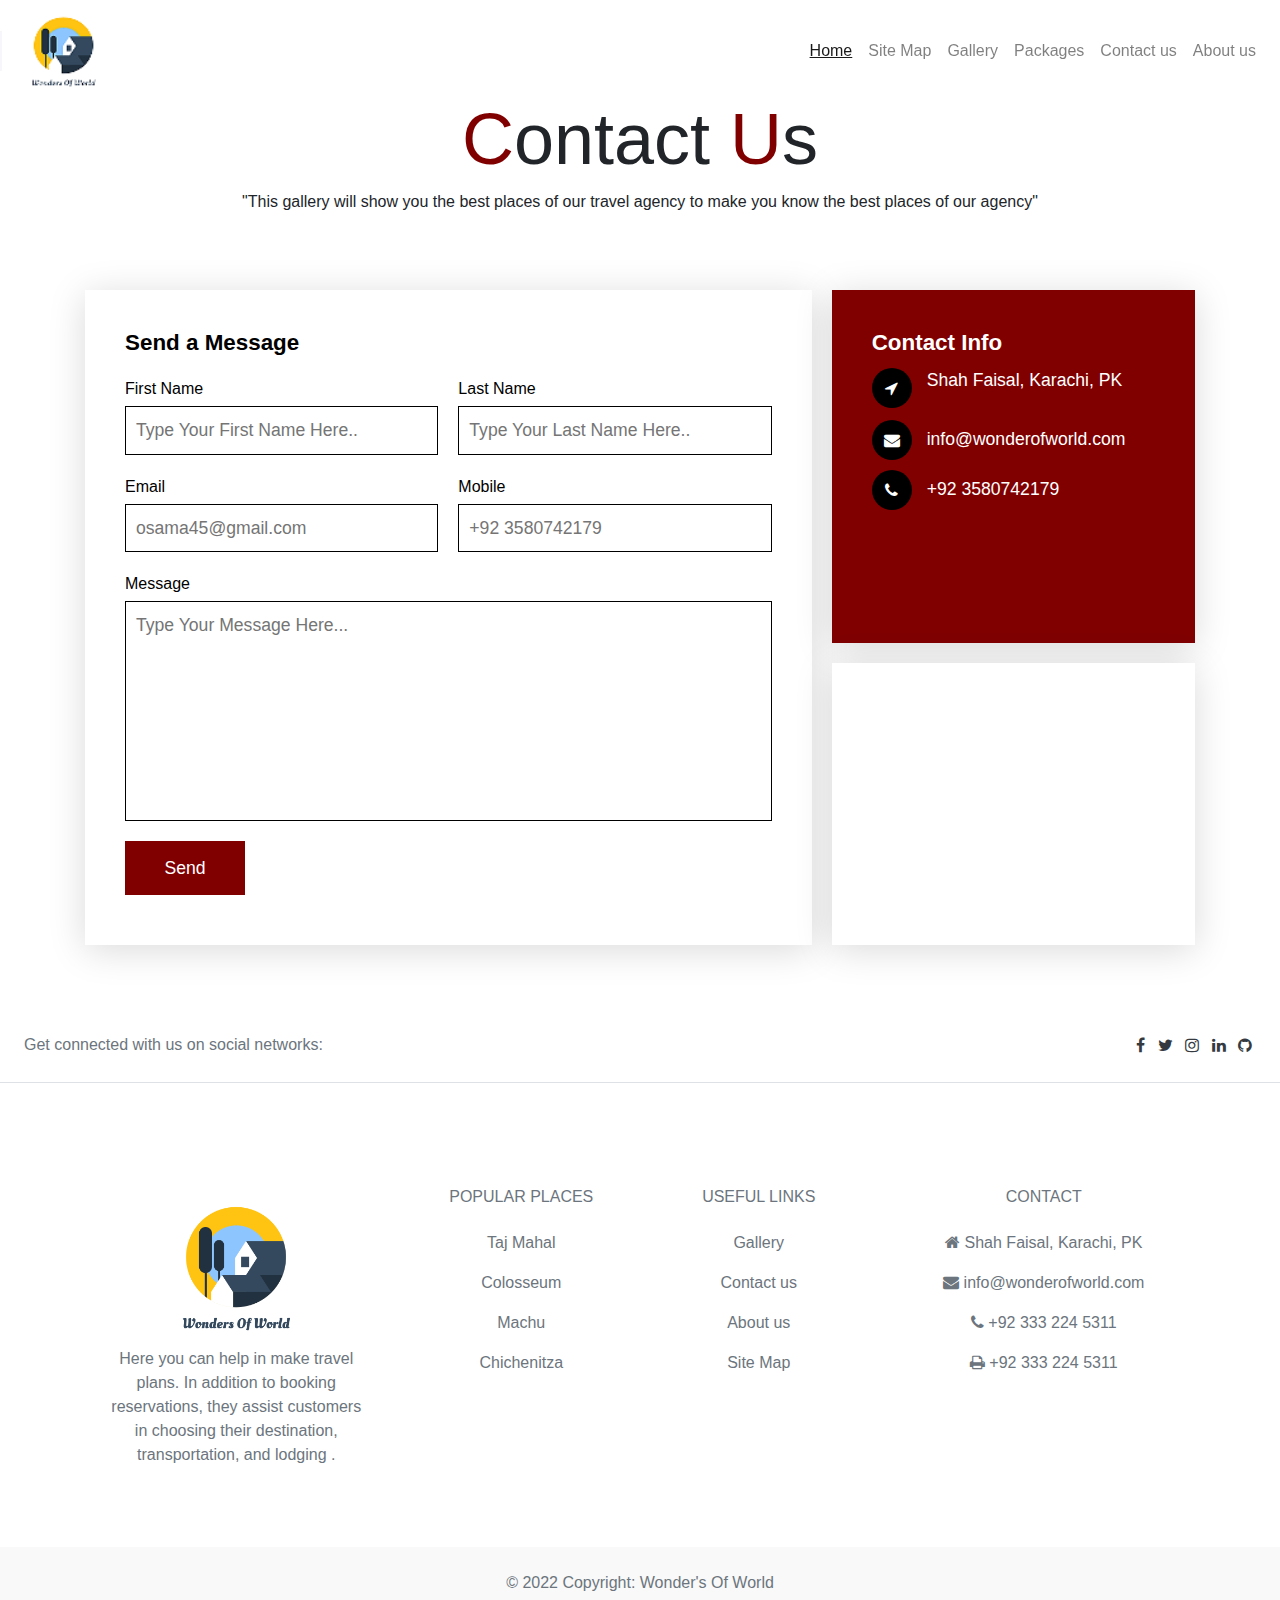
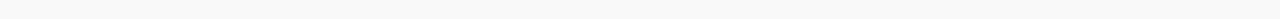
<file: PROJECT OF SEMESTER 1/projects/Contact.html>
<!DOCTYPE html>
<html lang="en">

<head>
  <title>Wonders Of World</title>
  <link rel="shortcut icon" href="Images/favicon-removebg-preview.png" type="image/x-icon" />
  <meta charset="utf-8" />
  <meta name="viewport" content="width=device-width, initial-scale=1, shrink-to-fit=no" />
  <link rel="stylesheet" href="Style/contact.css" />
  <link rel="stylesheet" href="https://stackpath.bootstrapcdn.com/bootstrap/4.3.1/css/bootstrap.min.css"
    integrity="sha384-ggOyR0iXCbMQv3Xipma34MD+dH/1fQ784/j6cY/iJTQUOhcWr7x9JvoRxT2MZw1T" crossorigin="anonymous" />
  <link rel="stylesheet" href="https://maxcdn.bootstrapcdn.com/font-awesome/4.7.0/css/font-awesome.min.css">
</head>
<style>
  :root {
    --header-height: 3rem;
    --nav-width: 0px;
    --first-color: #4723D9;
    --first-color-light: #AFA5D9;
    --white-color: #F7F6FB;
    --body-font: 'Nunito', sans-serif;
    --normal-font-size: 1rem;
    --z-fixed: 100
  }

  a {
    text-decoration: none
  }



  .l-navbar {
    position: fixed;
    top: 100px;
    width: var(--nav-width);
    height: 100vh;
margin-left: 20px;
    transition: .5s;
  }

  .navs {
    height: 100%;
    display: flex;
    flex-direction: column;
    justify-content: space-between;
    overflow: hidden
  }

  .nav_links {
    display: grid;
    grid-template-columns: max-content max-content;
    align-items: center;
    column-gap: 1rem;
  }

  .nav_links {
    position: relative;
    color: black;
    margin-bottom: 1.5rem;
    transition: .3s
  }

  .nav_links:hover {
    color: #800000;
  }

  .show {
    left: 0
  }

  .body-pd {
    padding-left: calc(var(--nav-width) + 1rem)
  }

  .actives {
    color: var(--white-color)
  }

  .active::before {
    content: '';
    position: absolute;
    left: 0;
    width: 2px;
    height: 32px;
    background-color: var(--white-color)
  }

  .height-100 {
    height: 100vh
  }

  @media screen and (min-width: 768px) {


    .l-navbar {
      left: 0;
      padding: 1rem 1rem 0 0
    }

    .show {
      width: calc(var(--nav-width) + 186px)
    }

    .body-pd {
      padding-left: calc(var(--nav-width) + 188px)
    }
  }
</style>

<body id="body-pd" onload="myFunction()">
  <section class="Home">
    <nav class="navbar navbar-expand-lg  navbar-light fixed-top black" style="height: 102px;">
      <a class="navbar-brand" href="#">
        <img class="navbar-brand img-fluid" width="95px" style="height: 100px"
          src="Images/logo_transparent-removebg-preview (1).png" />
      </a>
      <button class="navbar-toggler" type="button" data-toggle="collapse" data-target="#navbarNav"
        aria-controls="navbarNav" aria-expanded="false" aria-label="Toggle navigation">
        <span class="navbar-toggler-icon"></span>
      </button>
      <div class="collapse navbar-collapse  linkq" id="navbarNav">
        <ul class="navbar-nav ml-auto ">
          <li class="nav-item text-white active ">
            <a class="nav-link active "  style="text-decoration: underline ;" href="Index.html">Home</a>
          </li>





          <div class="l-navbar" id="nav-bar">
            <nav class="navs">
              <div>
                <div class="nav_list dropdown">
                  <li class=" dropdown-toggle nav_links active ml-2" type="button" id="dropdownMenuButton" data-toggle="dropdown" aria-haspopup="true" aria-expanded="false">
                 Home
                  </li>
                  <div class="dropdown-menu">
                    <a class="dropdown-item" href="#Package">Packages</a>
                    <a class="dropdown-item" href="#tour">Popular Places</a>
                    <a class="dropdown-item" href="#review">Reviews</a>
                    <a class="dropdown-item" href="#feedback">Feedback</a>
                  </div>
                </div>

                <li class="nav_list">
                  <a class="nav_links active text-dark"  href="Gallery.html">Gallery</a>
                </li>

                <div class="nav_list dropdown">
                  <li class=" dropdown-toggle nav_links active ml-2" type="button" id="dropdownMenuButton" data-toggle="dropdown" aria-haspopup="true" aria-expanded="false">
                Packages
                  </li>
                  <div class="dropdown-menu">
                    <a class="dropdown-item" href="Packages.html#tour">Tour Packages</a>
                    <a class="dropdown-item" href="Packages.html#events">Up Coming Tour</a>
                    <a class="dropdown-item" href="Packages.html#routes">Travelling Routes</a>
                  </div>
                </div>
               
                <li class="nav_list">
                  <a class="nav_links active text-dark"  href="Contact.html">Contact Us</a>
                </li>

                <li class="nav_list">
                  <a class="nav_links active text-dark"  href="About.html">About Us</a>
                </li>

              </div>
            </nav>
          </div>


          <li class="nav-item">
            <a class="nav-link" id="header-toggle">Site Map</a>
          </li>


          <li class="nav-item">
            <a class="nav-link" href="Gallery.html">Gallery</a>
          </li>

          <li class="nav-item">
            <a class="nav-link" href="Packages.html">Packages</a>
          </li>

          <li class="nav-item">
            <a class="nav-link" href="Contact.html">Contact us</a>
          </li>
          <li class="nav-item">
            <a class="nav-link" href="About.html">About us</a>
          </li>
        </ul>
      </div>
    </nav>





    <br/><br /><br/><br />
    <h1 class="text-center display-3">
      <span class="first_letter" style="color: #800000;">C</span>ontact
      <span class="first_letter" style="color: #800000;">U</span>s
    </h1>
    <p class="text-center text-sm-center ">
        "This gallery will show you the best places of our travel agency to make you know the
        best places of our agency"        
    </p>
    <div class="container">
        <div class="box">
          <div class="contact form">
            <h3>Send a Message</h3>
            <form>
              <div class="formbox">
                <div class="row50">
                  <div class="inputbox">
                    <span>First Name</span>
                    <input
                      type="text"
                      placeholder="Type Your First Name Here.."
                    />
                  </div>
                  <div class="inputbox">
                    <span>Last Name</span>
                    <input type="text" placeholder="Type Your Last Name Here.." />
                  </div>
                </div>
    
                <div class="row50">
                  <div class="inputbox">
                    <span>Email</span>
                    <input type="text" placeholder="osama45@gmail.com" />
                  </div>
                  <div class="inputbox">
                    <span>Mobile</span>
                    <input type="text" placeholder="+92 3580742179" />
                  </div>
                </div>
                <div class="row100">
                  <div class="inputbox">
                    <span>Message</span>
                    <textarea placeholder="Type Your Message Here..."></textarea>
                  </div>
                </div>
                <div class="row100">
                  <div class="inputbox">
                    <input type="submit" value="Send" />
                  </div>
                </div>
              </div>
            </form>
          </div>
          <div class="contact info">
            <h3>Contact Info</h3>
            <div class="infobox">
              <div>
                <span><i class="fa fa-location-arrow"></i></span>
                <p>Shah Faisal, Karachi, PK</p>
              </div>
              <div>
                <span><i class="fa fa-envelope"></i></span>
                <a href="mailto: info@wonderofworld.com"> info@wonderofworld.com</a>
              </div>
              <div>
                <span><i class="fa fa-phone"></i></span>
                <a href="tel:+923580742179">+92 3580742179</a>
              </div>
            </div>
          </div>
          <div class="contact map">
            <iframe
              src="https://www.google.com/maps/embed?pb=!1m18!1m12!1m3!1d3619.313992342139!2d67.14963621423516!3d24.887269150313465!2m3!1f0!2f0!3f0!3m2!1i1024!2i768!4f13.1!3m3!1m2!1s0x3eb339999415e0c3%3A0x36742eee0fd9c291!2sAptech%20Metro%20Star%20Gate!5e0!3m2!1sen!2s!4v1666799125724!5m2!1sen!2s"
              style="border: 0"
              allowfullscreen=""
              loading="lazy"
              referrerpolicy="no-referrer-when-downgrade"
            ></iframe>
          </div>
        </div>
      </div>
    <br />
    <footer class="text-center text-lg-start bg-white text-muted">
      <section class="d-flex justify-content-center justify-content-lg-between p-4 border-bottom">
        <div class="me-5 d-none d-lg-block">
          <span>Get connected with us on social networks:</span>
        </div>
        <div class="social">
          <a href="#">
            <i class="fa fa-facebook-f text-dark m-1"></i>
          </a>
          <a href="#">
            <i class="fa fa-twitter text-dark m-1"></i>
          </a>
          <a href="#">
            <i class="fa fa-instagram text-dark m-1"></i>
          </a>
          <a href="#">
            <i class="fa fa-linkedin text-dark m-1"></i>
          </a>
          <a href="#">
            <i class="fa fa-github text-dark m-1"></i>
          </a>
        </div>
      </section>
      <div class="container text-center text-md-start mt-5">
        <div class="row mt-3">
          <div class="col-md-3 col-lg-4 col-xl-3 mx-auto mb-4">
            <img src="Images/logo_transparent.png" class="img-fluid" style="height: 160px;" />
            <p>
              Here you can help in make travel plans. In addition to booking reservations, they assist customers in
              choosing their destination, transportation, and lodging .
            </p>
          </div>
          <div class="col-md-2 col-lg-2 col-xl-2 mx-auto mb-4">
            <h6 class="text-uppercase fw-bold mb-4">
              Popular Places
            </h6>
            <p>
              <a href="History/tajmahal.html" class="text-reset">Taj Mahal</a>
            </p>
            <p>
              <a href="History/Colosseum.html" class="text-reset">Colosseum</a>
            </p>
            <p>
              <a href="History/machu.html" class="text-reset">Machu</a>
            </p>
            <p>
              <a href="History/chichen Itza.html" class="text-reset">Chichenitza</a>
            </p>
          </div>
          <div class="col-md-3 col-lg-2 col-xl-2 mx-auto mb-4">
            <h6 class="text-uppercase fw-bold mb-4">
              Useful links
            </h6>
            <p>
              <a href="Gallery.html" class="text-reset">Gallery</a>
            </p>
            <p>
              <a href="Contact.html" class="text-reset">Contact us</a>
            </p>
            <p>
              <a href="About.html" class="text-reset">About us</a>
            </p>
            <p class="header" id="header">
            <div class="header_toggle text-reset" id="header-toggle">Site Map</div>
            </li>
          </div>
          <div class="col-md-4 col-lg-3 col-xl-3 mx-auto mb-md-0 mb-4">
            <h6 class="text-uppercase fw-bold mb-4">Contact</h6>
            <p><i class="fa fa-home me-3 text-secondary"></i> Shah Faisal, Karachi, PK</p>
            <p>
              <i class="fa fa-envelope me-3 text-secondary"></i>
              info@wonderofworld.com
            </p>
            <p><i class="fa fa-phone me-3 text-secondary"></i> +92 333 224 5311</p>
            <p><i class="fa fa-print me-3 text-secondary"></i> +92 333 224 5311</p>
          </div>
        </div>
      </div>
      <div class="text-center p-4" style="background-color: rgba(0, 0, 0, 0.025);">
        © 2022 Copyright: Wonder's Of World
      </div>
    </footer>
  </section>
</body>

</html>

<script src="https://code.jquery.com/jquery-3.3.1.slim.min.js"
  integrity="sha384-q8i/X+965DzO0rT7abK41JStQIAqVgRVzpbzo5smXKp4YfRvH+8abtTE1Pi6jizo" crossorigin="anonymous"></script>
<script src="https://cdnjs.cloudflare.com/ajax/libs/popper.js/1.14.7/umd/popper.min.js"
  integrity="sha384-UO2eT0CpHqdSJQ6hJty5KVphtPhzWj9WO1clHTMGa3JDZwrnQq4sF86dIHNDz0W1" crossorigin="anonymous"></script>
<script src="https://stackpath.bootstrapcdn.com/bootstrap/4.3.1/js/bootstrap.min.js"
  integrity="sha384-JjSmVgyd0p3pXB1rRibZUAYoIIy6OrQ6VrjIEaFf/nJGzIxFDsf4x0xIM+B07jRM" crossorigin="anonymous"></script>
<script>
  $(document).ready(function () {
    $(window).scroll(function () {
      var scroll = $(window).scrollTop();
      if (scroll > 300) {
        $(".black").css("background", "white");
        $(".nav-link").css("color", "black");
      } else {
        $(".black").css("background", "");
      }
    });
  });


  document.addEventListener("DOMContentLoaded", function (event) {

    const showNavbar = (toggleId, navId, bodyId, headerId) => {
      const toggle = document.getElementById(toggleId),
        nav = document.getElementById(navId),
        bodypd = document.getElementById(bodyId),
        headerpd = document.getElementById(headerId)
      if (toggle && nav && bodypd && headerpd) {
        toggle.addEventListener('click', () => {
          nav.classList.toggle('show')
          toggle.classList.toggle('bx-x')
          bodypd.classList.toggle('body-pd')
          headerpd.classList.toggle('body-pd')
        })
      }
    }

    showNavbar('header-toggle', 'nav-bar', 'body-pd', 'header')

    const linkColor = document.querySelectorAll('.nav_link')

    function colorLink() {
      if (linkColor) {
        linkColor.forEach(l => l.classList.remove('active'))
        this.classList.add('active')
      }
    }
    linkColor.forEach(l => l.addEventListener('click', colorLink))
  });
</script>
</file>
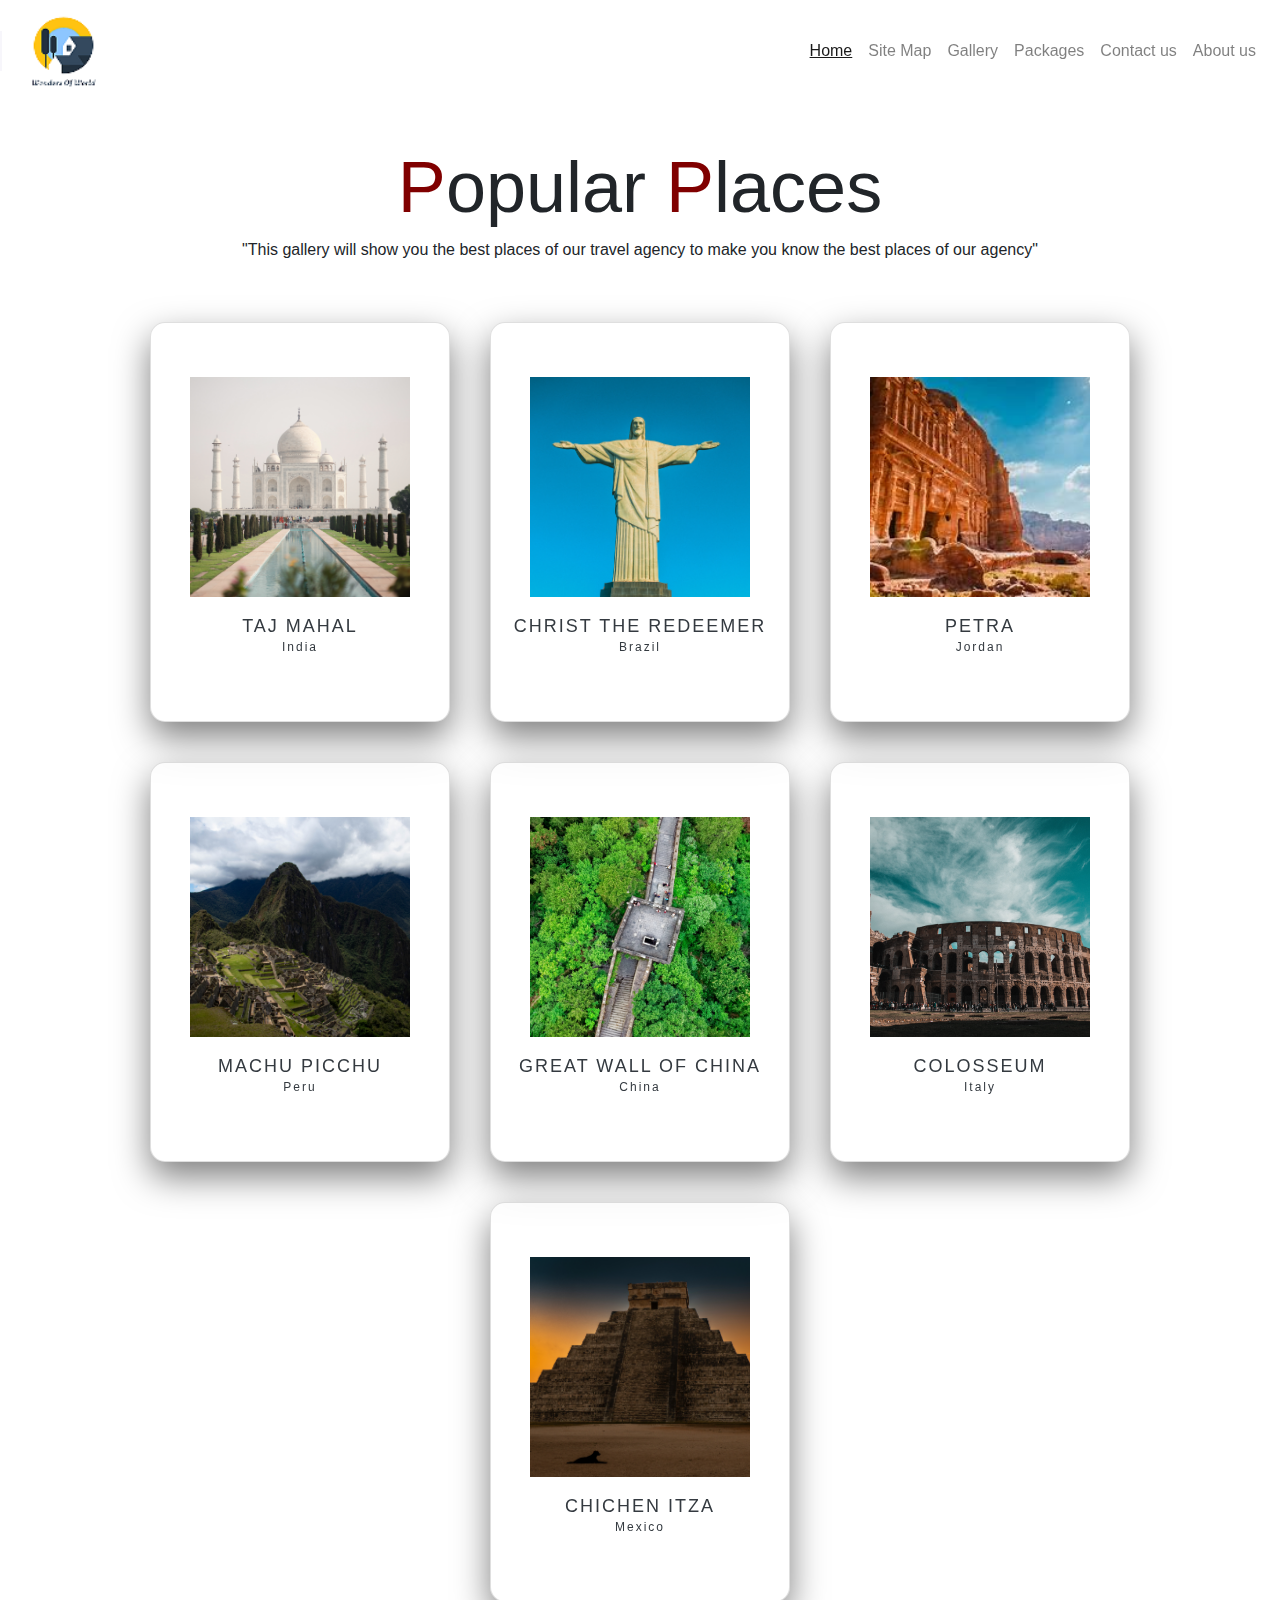
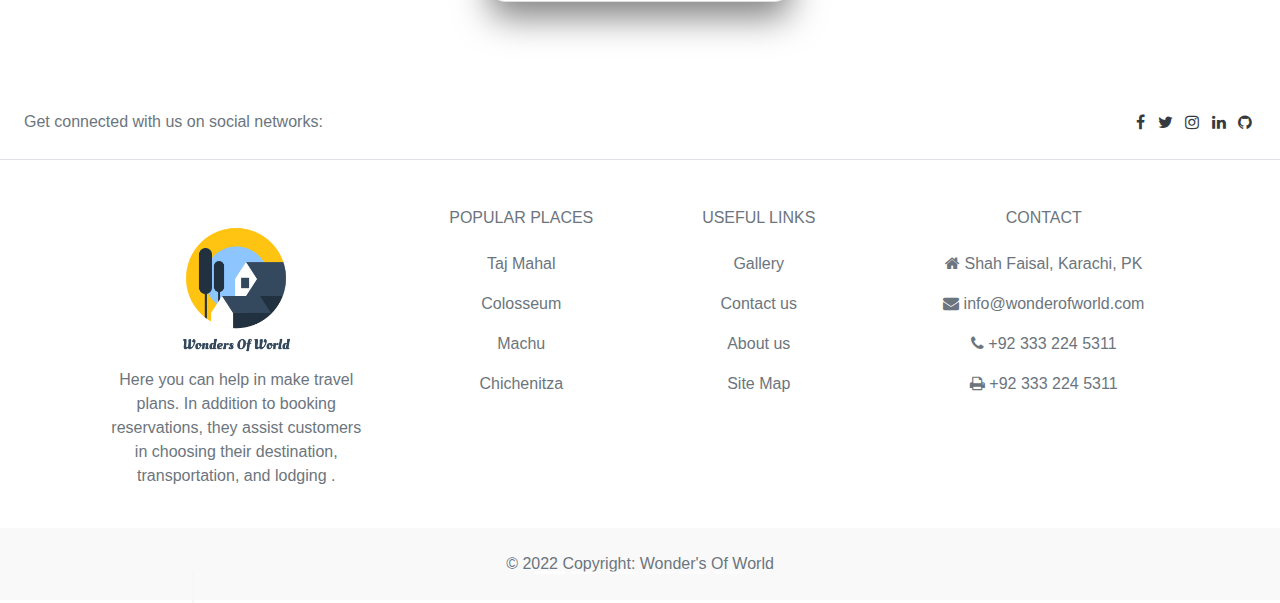
<file: PROJECT OF SEMESTER 1/projects/Gallery.html>
<!DOCTYPE html>
<html lang="en">

<head>
  <title>Wonders Of World</title>
  <link rel="shortcut icon" href="Images/favicon-removebg-preview.png" type="image/x-icon" />
  <meta charset="utf-8" />
  <meta name="viewport" content="width=device-width, initial-scale=1, shrink-to-fit=no" />
  <link rel="stylesheet" href="Style/style.css" />
  <link rel="stylesheet" href="https://stackpath.bootstrapcdn.com/bootstrap/4.3.1/css/bootstrap.min.css"
    integrity="sha384-ggOyR0iXCbMQv3Xipma34MD+dH/1fQ784/j6cY/iJTQUOhcWr7x9JvoRxT2MZw1T" crossorigin="anonymous" />
  <link rel="stylesheet" href="https://maxcdn.bootstrapcdn.com/font-awesome/4.7.0/css/font-awesome.min.css">
</head>
<style>
  :root {
    --header-height: 3rem;
    --nav-width: 0px;
    --first-color: #4723D9;
    --first-color-light: #AFA5D9;
    --white-color: #F7F6FB;
    --body-font: 'Nunito', sans-serif;
    --normal-font-size: 1rem;
    --z-fixed: 100
  }

  a {
    text-decoration: none
  }



  .l-navbar {
    position: fixed;
    top: 100px;
    width: var(--nav-width);
    height: 100vh;
margin-left: 20px;
    transition: .5s;
  }

  .navs {
    height: 100%;
    display: flex;
    flex-direction: column;
    justify-content: space-between;
    overflow: hidden
  }

  .nav_links {
    display: grid;
    grid-template-columns: max-content max-content;
    align-items: center;
    column-gap: 1rem;
  }

  .nav_links {
    position: relative;
    color: black;
    margin-bottom: 1.5rem;
    transition: .3s
  }

  .nav_links:hover {
    color: #800000;
  }

  .show {
    left: 0
  }

  .body-pd {
    padding-left: calc(var(--nav-width) + 1rem)
  }

  .actives {
    color: var(--white-color)
  }

  .active::before {
    content: '';
    position: absolute;
    left: 0;
    width: 2px;
    height: 32px;
    background-color: var(--white-color)
  }

  .height-100 {
    height: 100vh
  }

  @media screen and (min-width: 768px) {


    .l-navbar {
      left: 0;
      padding: 1rem 1rem 0 0
    }

    .show {
      width: calc(var(--nav-width) + 186px)
    }

    .body-pd {
      padding-left: calc(var(--nav-width) + 188px)
    }
  }
</style>

<body id="body-pd" onload="myFunction()">
  <section class="Home">
    <nav class="navbar navbar-expand-lg  navbar-light fixed-top black" style="height: 102px;">
      <a class="navbar-brand" href="#">
        <img class="navbar-brand img-fluid" width="95px" style="height: 100px"
          src="Images/logo_transparent-removebg-preview (1).png" />
      </a>
      <button class="navbar-toggler" type="button" data-toggle="collapse" data-target="#navbarNav"
        aria-controls="navbarNav" aria-expanded="false" aria-label="Toggle navigation">
        <span class="navbar-toggler-icon"></span>
      </button>
      <div class="collapse navbar-collapse  linkq" id="navbarNav">
        <ul class="navbar-nav ml-auto ">
          <li class="nav-item text-white active ">
            <a class="nav-link active "  style="text-decoration: underline ;" href="Index.html">Home</a>
          </li>





          <div class="l-navbar" id="nav-bar">
            <nav class="navs">
              <div>
                <div class="nav_list dropdown">
                  <li class=" dropdown-toggle nav_links active ml-2" type="button" id="dropdownMenuButton" data-toggle="dropdown" aria-haspopup="true" aria-expanded="false">
                 Home
                  </li>
                  <div class="dropdown-menu">
                    <a class="dropdown-item" href="#Package">Packages</a>
                    <a class="dropdown-item" href="#tour">Popular Places</a>
                    <a class="dropdown-item" href="#review">Reviews</a>
                    <a class="dropdown-item" href="#feedback">Feedback</a>
                  </div>
                </div>

                <li class="nav_list">
                  <a class="nav_links active text-dark"  href="Gallery.html">Gallery</a>
                </li>

                <div class="nav_list dropdown">
                  <li class=" dropdown-toggle nav_links active ml-2" type="button" id="dropdownMenuButton" data-toggle="dropdown" aria-haspopup="true" aria-expanded="false">
                Packages
                  </li>
                  <div class="dropdown-menu">
                    <a class="dropdown-item" href="Packages.html#tour">Tour Packages</a>
                    <a class="dropdown-item" href="Packages.html#events">Up Coming Tour</a>
                    <a class="dropdown-item" href="Packages.html#routes">Travelling Routes</a>
                  </div>
                </div>
               
                <li class="nav_list">
                  <a class="nav_links active text-dark"  href="Contact.html">Contact Us</a>
                </li>

                <li class="nav_list">
                  <a class="nav_links active text-dark"  href="About.html">About Us</a>
                </li>

              </div>
            </nav>
          </div>


          <li class="nav-item">
            <a class="nav-link" id="header-toggle">Site Map</a>
          </li>


          <li class="nav-item">
            <a class="nav-link" href="Gallery.html">Gallery</a>
          </li>

          <li class="nav-item">
            <a class="nav-link" href="Packages.html">Packages</a>
          </li>

          <li class="nav-item">
            <a class="nav-link" href="Contact.html">Contact us</a>
          </li>
          <li class="nav-item">
            <a class="nav-link" href="About.html">About us</a>
          </li>
        </ul>
      </div>
    </nav>


    <div id="carouselExampleIndicators" class="carousel slide" data-ride="carousel">
      <ol class="carousel-indicators">
        <li data-target="#carouselExampleIndicators" data-slide-to="0" class="active"></li>
        <li data-target="#carouselExampleIndicators" data-slide-to="1"></li>
        <li data-target="#carouselExampleIndicators" data-slide-to="2"></li>
        <li data-target="#carouselExampleIndicators" data-slide-to="3"></li>
        <li data-target="#carouselExampleIndicators" data-slide-to="4"></li>
        <li data-target="#carouselExampleIndicators" data-slide-to="5"></li>
      </ol>



    <br/><br /><br/><br /><br/><br/>
    <h1 class="text-center display-3">
      <span class="first_letter">P</span>opular
      <span class="first_letter">P</span>laces
    </h1>
    <p class="text-center text-sm-center ">
        "This gallery will show you the best places of our travel agency to make you know the
        best places of our agency"        
    </p>
    <div class="containerG">
      <div class="card">
        <div class="content">
          <div class="imgBx">
            <img src="Images/pexels-ajin-k-s-14035375.jpg" class="img-fluid">
          </div>
          <div class="contentBx text-dark">
            <h3 class="text-dark">Taj Mahal<br><span class="text-dark">India</span></h3>
          </div>
        </div>
        <ul class="sci text-center">
          <li class="text-center mr-5">
            <a class="text-danger text-center" style="font-size: medium; margin-right: 15px;" href="History/tajmahal.html">See More</a>
          </li>
        </ul>
      </div>
      <div class="card">
        <div class="content">
          <div class="imgBx">
            <img src="./PROJECT OF SEMESTER 1/img/christ_place_rdeemer.jpg" class="img-fluid">
          </div>
          <div class="contentBx text-dark">
            <h3 class="text-dark">Christ The Redeemer<br><span class="text-dark">Brazil</span></h3>
          </div>
        </div>
        <ul class="sci">
          <li class="text-center">
               <a class="text-danger text-center" style="font-size: medium; margin-right: 15px;" href="History/christ.html">See More</a>          </li>
        </ul>
      </div>
      <div class="card">
        <div class="content">
          <div class="imgBx">
            <img src="./PROJECT OF SEMESTER 1/img/petra.jfif" class="img-fluid">
          </div>
          <div class="contentBx text-dark">
            <h3 class="text-dark">Petra<br><span class="text-dark">Jordan</span></h3>
          </div>
        </div>
        <ul class="sci">
          <li class="text-center">
              <a class="text-danger text-center" style="font-size: medium; margin-right: 15px;" href="History/petra.html">See More</a>
          </li>
        </ul>
      </div>
      <div class="card">
        <div class="content">
          <div class="imgBx">
            <img src="./PROJECT OF SEMESTER 1/img/macchupicchu_place.jpg" class="img-fluid">
          </div>
          <div class="contentBx text-dark">
            <h3 class="text-dark">Machu Picchu<br><span class="text-dark">Peru</span></h3>
          </div>
        </div>
        <ul class="sci">
          <li class="text-center">
               <a class="text-danger text-center" style="font-size: medium; margin-right: 15px;" href="History/machu.html">See More</a>          </li>
        </ul>
      </div>
      <div class="card">
        <div class="content">
          <div class="imgBx">
            <img src="./PROJECT OF SEMESTER 1/img/china_wall_place.jpg" class="img-fluid">
          </div>
          <div class="contentBx text-dark">
            <h3 class="text-dark">Great Wall Of China<br><span class="text-dark">China</span></h3>
          </div>
        </div>
        <ul class="sci">
          <li class="text-center">
              <a class="text-danger text-center" style="font-size: medium; margin-right: 15px;" href="History/wall china.html">See More</a>
          </li>
        </ul>
      </div>
      <div class="card">
        <div class="content">
          <div class="imgBx">
            <img src="./PROJECT OF SEMESTER 1/img/closseum_place.jpg" class="img-fluid">
          </div>
          <div class="contentBx text-dark">
            <h3 class="text-dark">Colosseum<br><span class="text-dark">Italy</span></h3>
          </div>
        </div>
        <ul class="sci">
          <li class="text-center">
             <a class="text-danger text-center" style="font-size: medium; margin-right: 15px;" href="History/Colosseum.html">See More</a>          </li>
        </ul>
      </div>
      <div class="card">
        <div class="content">
          <div class="imgBx">
            <img src="./PROJECT OF SEMESTER 1/img/chichen_itza_place.jpg" class="img-fluid">
          </div>
          <div class="contentBx text-dark">
            <h3 class="text-dark">Chichen Itza<br><span class="text-dark">Mexico</span></h3>
          </div>
        </div>
        <ul class="sci">
          <li class="text-center">
            <a class="text-danger text-center" style="font-size: medium; margin-right: 15px;" href="History/chichen Itza.html">See More</a>
          </li>
        </ul>
      </div>
    </div>
    <br />
    <footer class="text-center text-lg-start bg-white text-muted">
      <section class="d-flex justify-content-center justify-content-lg-between p-4 border-bottom">
        <div class="me-5 d-none d-lg-block">
          <span>Get connected with us on social networks:</span>
        </div>
        <div class="social">
          <a href="#">
            <i class="fa fa-facebook-f text-dark m-1"></i>
          </a>
          <a href="#">
            <i class="fa fa-twitter text-dark m-1"></i>
          </a>
          <a href="#">
            <i class="fa fa-instagram text-dark m-1"></i>
          </a>
          <a href="#">
            <i class="fa fa-linkedin text-dark m-1"></i>
          </a>
          <a href="#">
            <i class="fa fa-github text-dark m-1"></i>
          </a>
        </div>
      </section>
      <div class="container text-center text-md-start mt-5">
        <div class="row mt-3">
          <div class="col-md-3 col-lg-4 col-xl-3 mx-auto mb-4">
            <img src="Images/logo_transparent.png" class="img-fluid" style="height: 160px;" />
            <p>
              Here you can help in make travel plans. In addition to booking reservations, they assist customers in
              choosing their destination, transportation, and lodging .
            </p>
          </div>
          <div class="col-md-2 col-lg-2 col-xl-2 mx-auto mb-4">
            <h6 class="text-uppercase fw-bold mb-4">
              Popular Places
            </h6>
            <p>
              <a href="History/tajmahal.html" class="text-reset">Taj Mahal</a>
            </p>
            <p>
              <a href="History/Colosseum.html" class="text-reset">Colosseum</a>
            </p>
            <p>
              <a href="History/machu.html" class="text-reset">Machu</a>
            </p>
            <p>
              <a href="History/chichen Itza.html" class="text-reset">Chichenitza</a>
            </p>
          </div>
          <div class="col-md-3 col-lg-2 col-xl-2 mx-auto mb-4">
            <h6 class="text-uppercase fw-bold mb-4">
              Useful links
            </h6>
            <p>
              <a href="Gallery.html" class="text-reset">Gallery</a>
            </p>
            <p>
              <a href="Contact.html" class="text-reset">Contact us</a>
            </p>
            <p>
              <a href="About.html" class="text-reset">About us</a>
            </p>
            <p class="header" id="header">
            <div class="header_toggle text-reset" id="header-toggle">Site Map</div>
            </li>
          </div>
          <div class="col-md-4 col-lg-3 col-xl-3 mx-auto mb-md-0 mb-4">
            <h6 class="text-uppercase fw-bold mb-4">Contact</h6>
            <p><i class="fa fa-home me-3 text-secondary"></i> Shah Faisal, Karachi, PK</p>
            <p>
              <i class="fa fa-envelope me-3 text-secondary"></i>
              info@wonderofworld.com
            </p>
            <p><i class="fa fa-phone me-3 text-secondary"></i> +92 333 224 5311</p>
            <p><i class="fa fa-print me-3 text-secondary"></i> +92 333 224 5311</p>
          </div>
        </div>
      </div>
      <div class="text-center p-4" style="background-color: rgba(0, 0, 0, 0.025);">
        © 2022 Copyright: Wonder's Of World
      </div>
    </footer>
  </section>
</body>

</html>

<script src="https://code.jquery.com/jquery-3.3.1.slim.min.js"
  integrity="sha384-q8i/X+965DzO0rT7abK41JStQIAqVgRVzpbzo5smXKp4YfRvH+8abtTE1Pi6jizo" crossorigin="anonymous"></script>
<script src="https://cdnjs.cloudflare.com/ajax/libs/popper.js/1.14.7/umd/popper.min.js"
  integrity="sha384-UO2eT0CpHqdSJQ6hJty5KVphtPhzWj9WO1clHTMGa3JDZwrnQq4sF86dIHNDz0W1" crossorigin="anonymous"></script>
<script src="https://stackpath.bootstrapcdn.com/bootstrap/4.3.1/js/bootstrap.min.js"
  integrity="sha384-JjSmVgyd0p3pXB1rRibZUAYoIIy6OrQ6VrjIEaFf/nJGzIxFDsf4x0xIM+B07jRM" crossorigin="anonymous"></script>
<script>
  $(document).ready(function () {
    $(window).scroll(function () {
      var scroll = $(window).scrollTop();
      if (scroll > 100) {
        $(".black").css("background", "white");
        $(".nav-link").css("color", "grey");
        $(".active").css("color", "black");
      } else {
        $(".black").css("background", "");
      }
    });
  });


  document.addEventListener("DOMContentLoaded", function (event) {

    const showNavbar = (toggleId, navId, bodyId, headerId) => {
      const toggle = document.getElementById(toggleId),
        nav = document.getElementById(navId),
        bodypd = document.getElementById(bodyId),
        headerpd = document.getElementById(headerId)
      if (toggle && nav && bodypd && headerpd) {
        toggle.addEventListener('click', () => {
          nav.classList.toggle('show')
          toggle.classList.toggle('bx-x')
          bodypd.classList.toggle('body-pd')
          headerpd.classList.toggle('body-pd')
        })
      }
    }

    showNavbar('header-toggle', 'nav-bar', 'body-pd', 'header')

    const linkColor = document.querySelectorAll('.nav_link')

    function colorLink() {
      if (linkColor) {
        linkColor.forEach(l => l.classList.remove('active'))
        this.classList.add('active')
      }
    }
    linkColor.forEach(l => l.addEventListener('click', colorLink))
  });
</script>
</file>
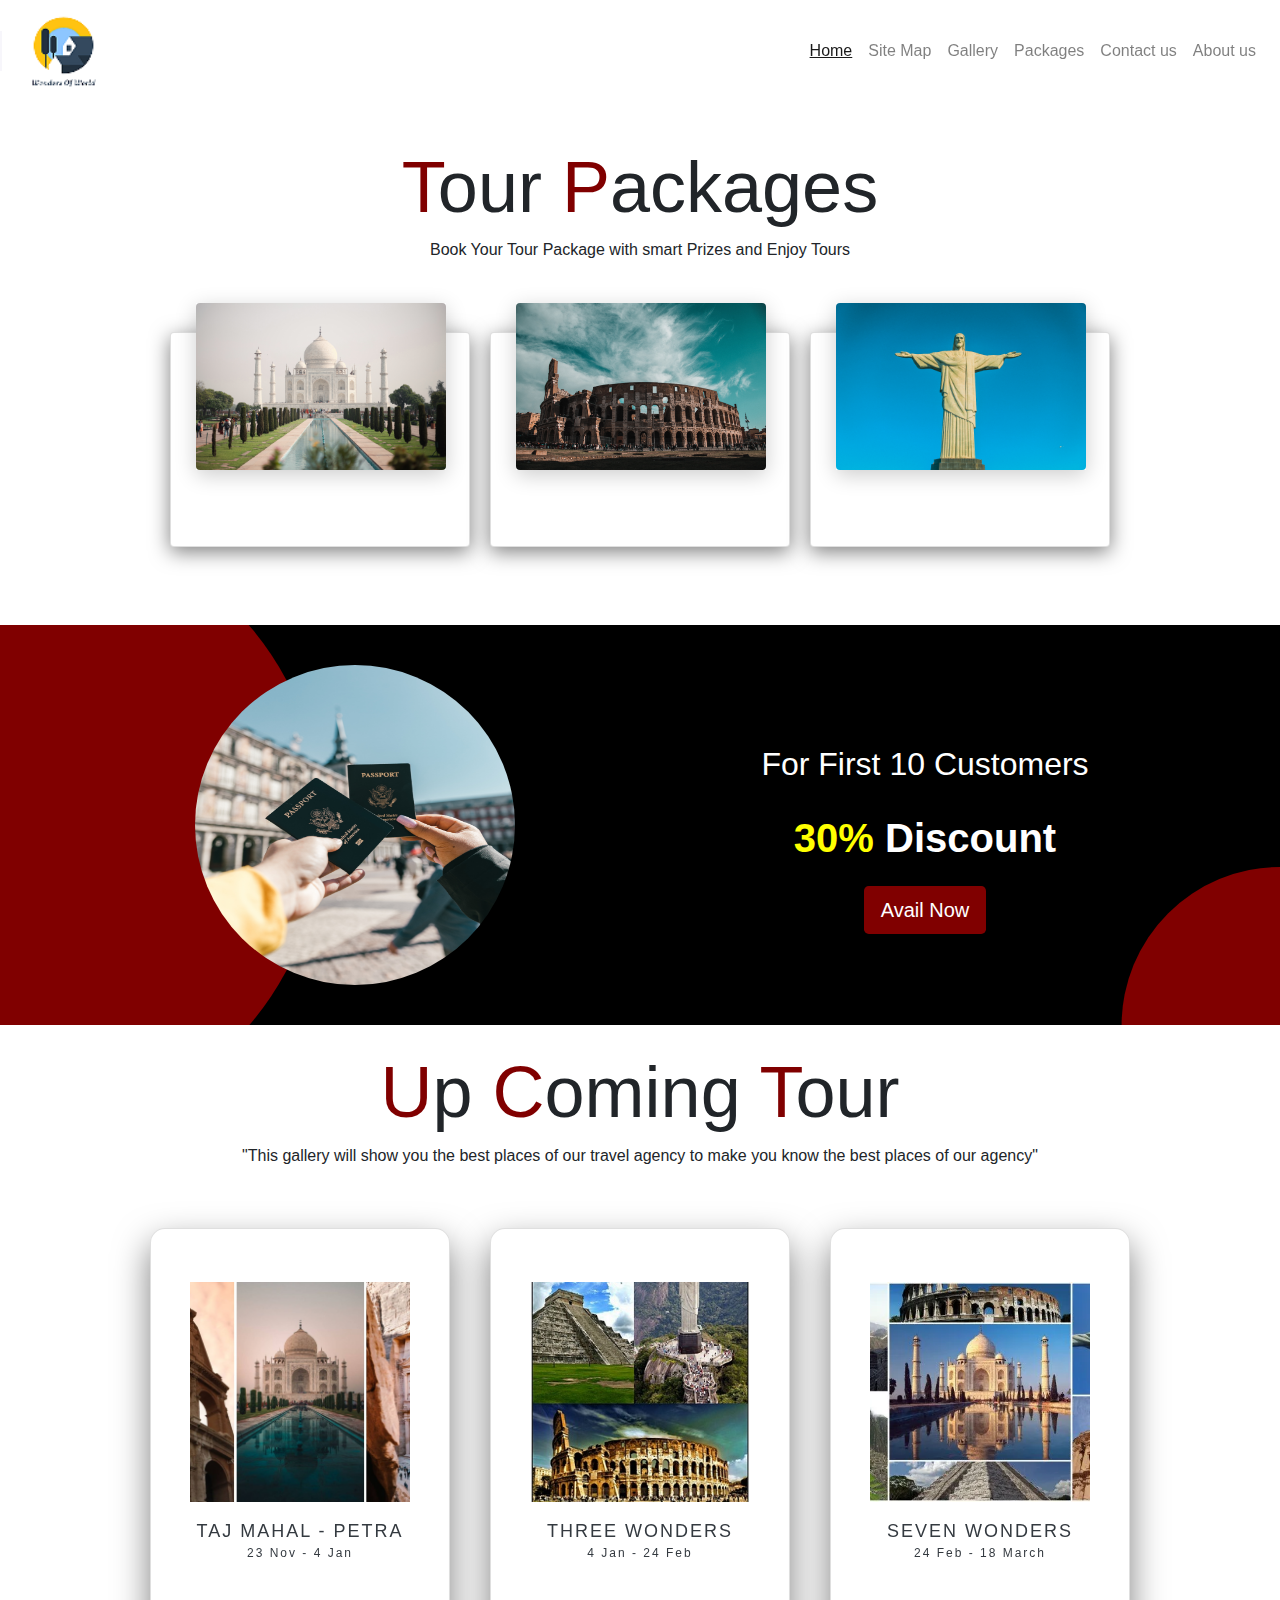
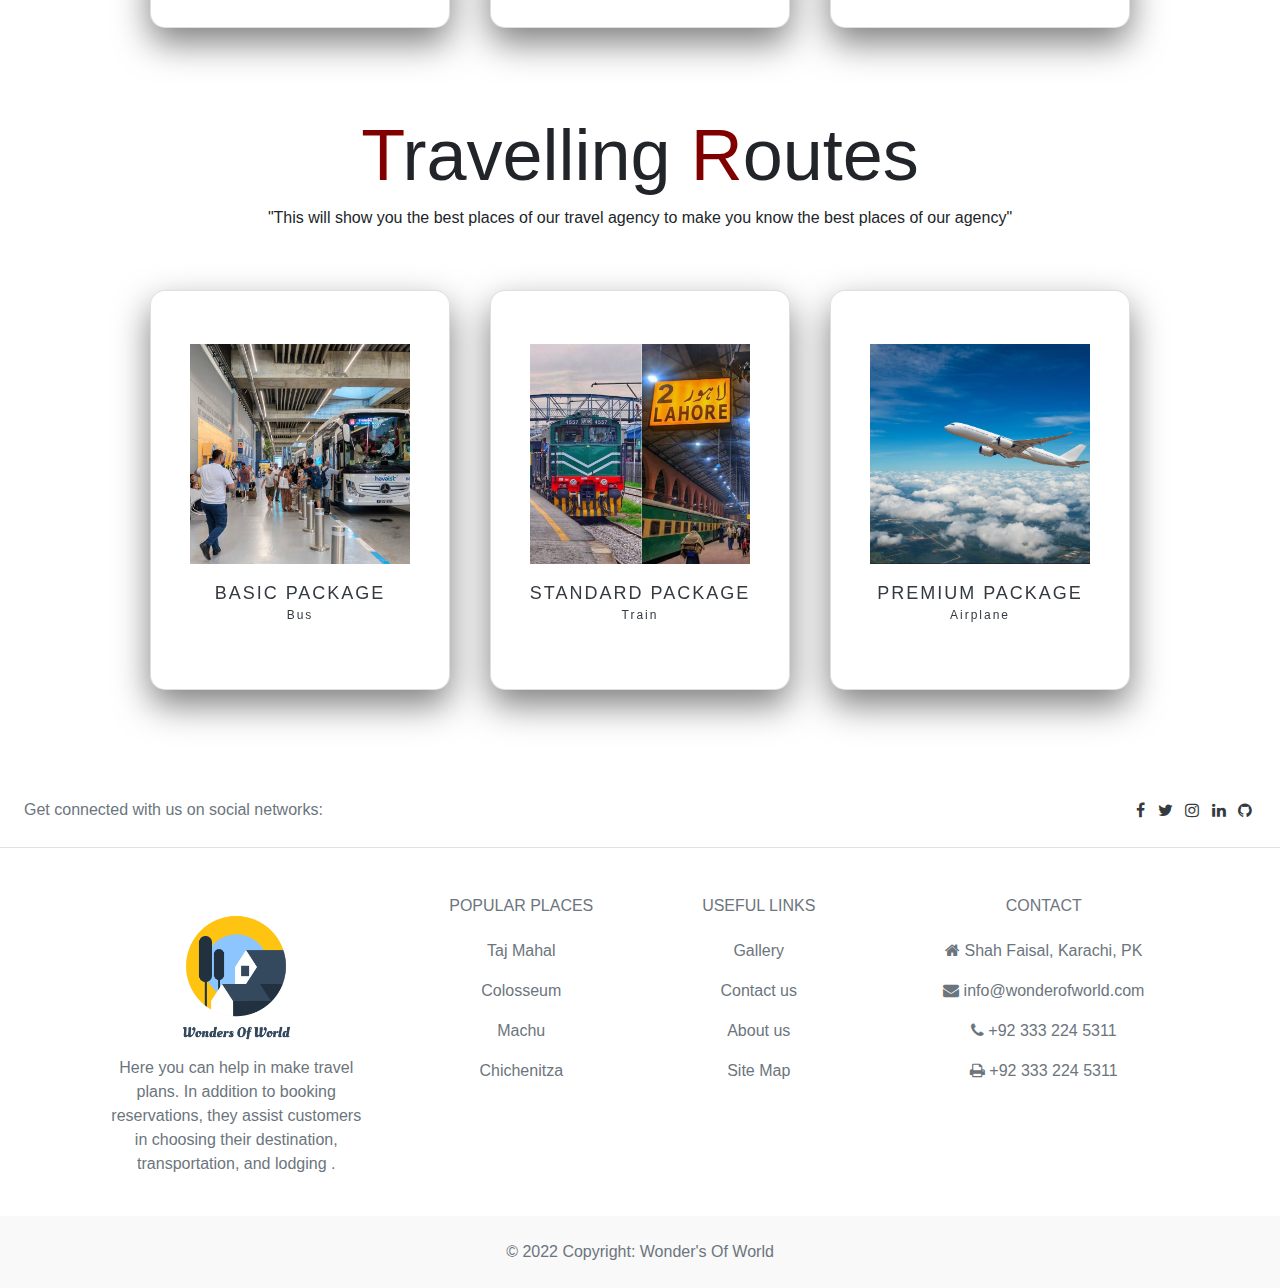
<file: PROJECT OF SEMESTER 1/projects/Packages.html>
<!DOCTYPE html>
<html lang="en">

<head>
  <title>Wonders Of World</title>
  <link rel="shortcut icon" href="Images/favicon-removebg-preview.png" type="image/x-icon" />
  <meta charset="utf-8" />
  <meta name="viewport" content="width=device-width, initial-scale=1, shrink-to-fit=no" />
  <link rel="stylesheet" href="Style/style.css" />
  <link rel="stylesheet" href="https://stackpath.bootstrapcdn.com/bootstrap/4.3.1/css/bootstrap.min.css"
    integrity="sha384-ggOyR0iXCbMQv3Xipma34MD+dH/1fQ784/j6cY/iJTQUOhcWr7x9JvoRxT2MZw1T" crossorigin="anonymous" />
  <link rel="stylesheet" href="https://maxcdn.bootstrapcdn.com/font-awesome/4.7.0/css/font-awesome.min.css">
</head>
<style>
  :root {
    --header-height: 3rem;
    --nav-width: 0px;
    --first-color: #4723D9;
    --first-color-light: #AFA5D9;
    --white-color: #F7F6FB;
    --body-font: 'Nunito', sans-serif;
    --normal-font-size: 1rem;
    --z-fixed: 100
  }

  a {
    text-decoration: none
  }



  .l-navbar {
    position: fixed;
    top: 100px;
    width: var(--nav-width);
    height: 100vh;
margin-left: 20px;
    transition: .5s;
  }

  .navs {
    height: 100%;
    display: flex;
    flex-direction: column;
    justify-content: space-between;
    overflow: hidden
  }

  .nav_links {
    display: grid;
    grid-template-columns: max-content max-content;
    align-items: center;
    column-gap: 1rem;
  }

  .nav_links {
    position: relative;
    color: black;
    margin-bottom: 1.5rem;
    transition: .3s
  }

  .nav_links:hover {
    color: #800000;
  }

  .show {
    left: 0
  }

  .body-pd {
    padding-left: calc(var(--nav-width) + 1rem)
  }

  .actives {
    color: var(--white-color)
  }

  .active::before {
    content: '';
    position: absolute;
    left: 0;
    width: 2px;
    height: 32px;
    background-color: var(--white-color)
  }

  .height-100 {
    height: 100vh
  }

  @media screen and (min-width: 768px) {


    .l-navbar {
      left: 0;
      padding: 1rem 1rem 0 0
    }

    .show {
      width: calc(var(--nav-width) + 186px)
    }

    .body-pd {
      padding-left: calc(var(--nav-width) + 188px)
    }
  }
</style>

<body id="body-pd" onload="myFunction()">
  <section class="Home">
    <nav class="navbar navbar-expand-lg  navbar-light fixed-top black" style="height: 102px;">
      <a class="navbar-brand" href="#">
        <img class="navbar-brand img-fluid" width="95px" style="height: 100px"
          src="Images/logo_transparent-removebg-preview (1).png" />
      </a>
      <button class="navbar-toggler" type="button" data-toggle="collapse" data-target="#navbarNav"
        aria-controls="navbarNav" aria-expanded="false" aria-label="Toggle navigation">
        <span class="navbar-toggler-icon"></span>
      </button>
      <div class="collapse navbar-collapse  linkq" id="navbarNav">
        <ul class="navbar-nav ml-auto ">
          <li class="nav-item text-white active ">
            <a class="nav-link active "  style="text-decoration: underline ;" href="Index.html">Home</a>
          </li>





          <div class="l-navbar" id="nav-bar">
            <nav class="navs">
              <div>
                <div class="nav_list dropdown">
                  <li class=" dropdown-toggle nav_links active ml-2" type="button" id="dropdownMenuButton" data-toggle="dropdown" aria-haspopup="true" aria-expanded="false">
                 Home
                  </li>
                  <div class="dropdown-menu">
                    <a class="dropdown-item" href="#Package">Packages</a>
                    <a class="dropdown-item" href="#tour">Popular Places</a>
                    <a class="dropdown-item" href="#review">Reviews</a>
                    <a class="dropdown-item" href="#feedback">Feedback</a>
                  </div>
                </div>

                <li class="nav_list">
                  <a class="nav_links active text-dark"  href="Gallery.html">Gallery</a>
                </li>

                <div class="nav_list dropdown">
                  <li class=" dropdown-toggle nav_links active ml-2" type="button" id="dropdownMenuButton" data-toggle="dropdown" aria-haspopup="true" aria-expanded="false">
                Packages
                  </li>
                  <div class="dropdown-menu">
                    <a class="dropdown-item" href="Packages.html#tour">Tour Packages</a>
                    <a class="dropdown-item" href="Packages.html#events">Up Coming Tour</a>
                    <a class="dropdown-item" href="Packages.html#routes">Travelling Routes</a>
                  </div>
                </div>
               
                <li class="nav_list">
                  <a class="nav_links active text-dark"  href="Contact.html">Contact Us</a>
                </li>

                <li class="nav_list">
                  <a class="nav_links active text-dark"  href="About.html">About Us</a>
                </li>

              </div>
            </nav>
          </div>


          <li class="nav-item">
            <a class="nav-link" id="header-toggle">Site Map</a>
          </li>


          <li class="nav-item">
            <a class="nav-link" href="Gallery.html">Gallery</a>
          </li>

          <li class="nav-item">
            <a class="nav-link" href="Packages.html">Packages</a>
          </li>

          <li class="nav-item">
            <a class="nav-link" href="Contact.html">Contact us</a>
          </li>
          <li class="nav-item">
            <a class="nav-link" href="About.html">About us</a>
          </li>
        </ul>
      </div>
    </nav>
    
    <br/><br /><br/><br /><br/><br/>

<section id="#tour">
  <div class="card-block">
    <h1 class="text-center display-3">
      <span class="first_letter">T</span>our
      <span class="first_letter">P</span>ackages
    </h1>
    <p class="text-center text-sm-center">
      Book Your Tour Package with smart Prizes and Enjoy Tours
    </p>
    <br />
    <div class="container d-flex align-items-center justify-content-center position-relative flex-wrap">
      <div class="card d-flex position-relative flex-column">
        <div class="imgContainer">
          <img src="Images/pexels-ajin-k-s-14035375.jpg" />
        </div>
        <div class="content">
          <h2>Basic</h2>
          <p>
            BASIC tour packages choose your plans of packages for tour.
            Travel Agency will look later for this package. Prizes are below
            of tour package. This Package is for BASIC or low prize.
          </p>
          <span class="text-center"><b>Package Cost: Rs.<span class="first_letter">10000</span></b></span>
        </div>
      </div>
      <div class="card d-flex position-relative flex-column">
        <div class="imgContainer">
          <img src="./PROJECT OF SEMESTER 1/img/closseum_place.jpg" />
        </div>
        <div class="content">
          <h2>Standard</h2>
          <p>
            STANDARD tour packages choose your plans of packages for tour.
            Travel Agency will look later for this package. Prizes are below
            of tour package. This Package is for BASIC or low prize.
          </p>
          <span class="text-center"><b>Package Cost: Rs.<span class="first_letter">15000</span></b></span>
        </div>
      </div>
      <div class="card d-flex position-relative flex-column">
        <div class="imgContainer">
          <img src="./PROJECT OF SEMESTER 1/img/christ_place_rdeemer.jpg" />
        </div>
        <div class="content">
          <h2 class="text-center">Premium</h2>
          <p>
            PREMIUM tour packages choose your plans of packages for tour.
            Travel Agency will look later for this package. Prizes are below
            of tour package. This Package is for BASIC or low prize.
          </p>
          <span class="text-center"><b>Package Cost: Rs.<span class="first_letter">20000</span></b></span>
        </div>
      </div>
    </div>
  </div>
</section>
      
      <div class="main mt-5">
        <div class="left-circle"></div>
        <div class="content">
          <div class="container">
            <div class="row">
              <div class="col-sm-6 d-flex justify-content-center">
                <img src="./PROJECT OF SEMESTER 1/img/mountain.jpg" alt="pic" height="320px" width="320px"
                  style="border-radius: 50%; z-index: 9999" />
              </div>
              <div class="col-sm-6 heding text-center" style="margin-top: 80px; color: white">
                <h2>For First 10 Customers</h2>
                <h2 style="font-weight: bold; font-size: 40px; margin-top: 30px">
                  <span style="color: yellow">30%</span> Discount
                </h2>
                <button class="btn mt-3 btn-lg text-white" style="background: #800000">
                  Avail Now
                </button>
              </div>
            </div>
          </div>
        </div>
      
        <div class="right-circle"></div>
      </div>
<br/>
<section id="events">
  <h1 class="text-center display-3">
    <span class="first_letter">U</span>p
    <span class="first_letter">C</span>oming
    <span class="first_letter">T</span>our
  </h1>
  <p class="text-center text-sm-center ">
      "This gallery will show you the best places of our travel agency to make you know the
      best places of our agency"        
  </p>
  <div class="containerG">
    <div class="card">
      <div class="content">
        <div class="imgBx">
          <img src="Images/tour1.jpg" class="img-fluid">
        </div>
        <div class="contentBx text-dark">
          <h3 class="text-dark">Taj Mahal - PETRA<br><span class="text-dark">23 Nov - 4 Jan</span></h3>
        </div>
      </div>
      <ul class="sci">
          <li class="text-center">
               <a class="text-danger text-center" style="font-size: medium; margin-right: 15px;" href="">Book your seat Now</a>          </li>
        </ul>
    </div>
    <div class="card">
      <div class="content">
        <div class="imgBx">
          <img src="Images/tour3.jpg" class="img-fluid">
        </div>
        <div class="contentBx text-dark">
          <h3 class="text-dark">Three Wonders <br><span class="text-dark">4 Jan - 24 Feb</span></h3>
        </div>
      </div>
      <ul class="sci">
        <li class="text-center">
             <a class="text-danger text-center" style="font-size: medium; margin-right: 15px;" href="">Book your seat Now</a>          </li>
      </ul>
    </div>
    <div class="card">
      <div class="content">
        <div class="imgBx">
          <img src="Images/tour2.webp" class="img-fluid">
        </div>
        <div class="contentBx text-dark">
          <h3 class="text-dark">Seven Wonders<br><span class="text-dark">24 Feb - 18 March</span></h3>
        </div>
      </div>
      <ul class="sci">
          <li class="text-center">
               <a class="text-danger text-center" style="font-size: medium; margin-right: 15px;" href="">Book your seat Now</a>          </li>
        </ul>
    </div>
</div>
</section>
      <br/>
<section id="routes">
  <h1 class="text-center display-3">
    <span class="first_letter">T</span>ravelling
    <span class="first_letter">R</span>outes
  </h1>
  <p class="text-center text-sm-center ">
      "This will show you the best places of our travel agency to make you know the
      best places of our agency"        
  </p>
  <div class="containerG">
    <div class="card">
      <div class="content">
        <div class="imgBx">
          <img src="Images/travel1.jpg" class="img-fluid">
        </div>
        <div class="contentBx text-dark">
          <h3 class="text-dark">Basic Package<br><span class="text-dark">Bus</span></h3>
        </div>
      </div>
      <ul class="sci">
          <li class="text-center">
               <a class="text-danger text-center" style="font-size: medium; margin-right: 15px;" href="">Book your seat Now</a>          </li>
        </ul>
    </div>
    <div class="card">
      <div class="content">
        <div class="imgBx">
          <img src="Images/travel2.jpg" class="img-fluid">
        </div>
        <div class="contentBx text-dark">
          <h3 class="text-dark">Standard Package<br><span class="text-dark">Train</span></h3>
        </div>
      </div>
      <ul class="sci">
        <li class="text-center">
             <a class="text-danger text-center" style="font-size: medium; margin-right: 15px;" href="">Book your seat Now</a>          </li>
      </ul>
    </div>
    <div class="card">
      <div class="content">
        <div class="imgBx">
          <img src="Images/travel3.jpg" class="img-fluid">
        </div>
        <div class="contentBx text-dark">
          <h3 class="text-dark">Premium Package<br><span class="text-dark">Airplane</span></h3>
        </div>
      </div>
      <ul class="sci">
          <li class="text-center">
               <a class="text-danger text-center" style="font-size: medium; margin-right: 15px;" href="">Book your seat Now</a>          </li>
        </ul>
    </div>
  </div>
</section>
    <br />
    <footer class="text-center text-lg-start bg-white text-muted">
      <section class="d-flex justify-content-center justify-content-lg-between p-4 border-bottom">
        <div class="me-5 d-none d-lg-block">
          <span>Get connected with us on social networks:</span>
        </div>
        <div class="social">
          <a href="#">
            <i class="fa fa-facebook-f text-dark m-1"></i>
          </a>
          <a href="#">
            <i class="fa fa-twitter text-dark m-1"></i>
          </a>
          <a href="#">
            <i class="fa fa-instagram text-dark m-1"></i>
          </a>
          <a href="#">
            <i class="fa fa-linkedin text-dark m-1"></i>
          </a>
          <a href="#">
            <i class="fa fa-github text-dark m-1"></i>
          </a>
        </div>
      </section>
      <div class="container text-center text-md-start mt-5">
        <div class="row mt-3">
          <div class="col-md-3 col-lg-4 col-xl-3 mx-auto mb-4">
            <img src="Images/logo_transparent.png" class="img-fluid" style="height: 160px;" />
            <p>
              Here you can help in make travel plans. In addition to booking reservations, they assist customers in
              choosing their destination, transportation, and lodging .
            </p>
          </div>
          <div class="col-md-2 col-lg-2 col-xl-2 mx-auto mb-4">
            <h6 class="text-uppercase fw-bold mb-4">
              Popular Places
            </h6>
            <p>
              <a href="History/tajmahal.html" class="text-reset">Taj Mahal</a>
            </p>
            <p>
              <a href="History/Colosseum.html" class="text-reset">Colosseum</a>
            </p>
            <p>
              <a href="History/machu.html" class="text-reset">Machu</a>
            </p>
            <p>
              <a href="History/chichen Itza.html" class="text-reset">Chichenitza</a>
            </p>
          </div>
          <div class="col-md-3 col-lg-2 col-xl-2 mx-auto mb-4">
            <h6 class="text-uppercase fw-bold mb-4">
              Useful links
            </h6>
            <p>
              <a href="Gallery.html" class="text-reset">Gallery</a>
            </p>
            <p>
              <a href="Contact.html" class="text-reset">Contact us</a>
            </p>
            <p>
              <a href="About.html" class="text-reset">About us</a>
            </p>
            <p class="header" id="header">
            <div class="header_toggle text-reset" id="header-toggle">Site Map</div>
            </li>
          </div>
          <div class="col-md-4 col-lg-3 col-xl-3 mx-auto mb-md-0 mb-4">
            <h6 class="text-uppercase fw-bold mb-4">Contact</h6>
            <p><i class="fa fa-home me-3 text-secondary"></i> Shah Faisal, Karachi, PK</p>
            <p>
              <i class="fa fa-envelope me-3 text-secondary"></i>
              info@wonderofworld.com
            </p>
            <p><i class="fa fa-phone me-3 text-secondary"></i> +92 333 224 5311</p>
            <p><i class="fa fa-print me-3 text-secondary"></i> +92 333 224 5311</p>
          </div>
        </div>
      </div>
      <div class="text-center p-4" style="background-color: rgba(0, 0, 0, 0.025);">
        © 2022 Copyright: Wonder's Of World
      </div>
    </footer>
  </section>
</body>

</html>

<script src="https://code.jquery.com/jquery-3.3.1.slim.min.js"
  integrity="sha384-q8i/X+965DzO0rT7abK41JStQIAqVgRVzpbzo5smXKp4YfRvH+8abtTE1Pi6jizo" crossorigin="anonymous"></script>
<script src="https://cdnjs.cloudflare.com/ajax/libs/popper.js/1.14.7/umd/popper.min.js"
  integrity="sha384-UO2eT0CpHqdSJQ6hJty5KVphtPhzWj9WO1clHTMGa3JDZwrnQq4sF86dIHNDz0W1" crossorigin="anonymous"></script>
<script src="https://stackpath.bootstrapcdn.com/bootstrap/4.3.1/js/bootstrap.min.js"
  integrity="sha384-JjSmVgyd0p3pXB1rRibZUAYoIIy6OrQ6VrjIEaFf/nJGzIxFDsf4x0xIM+B07jRM" crossorigin="anonymous"></script>
<script>
  $(document).ready(function () {
    $(window).scroll(function () {
      var scroll = $(window).scrollTop();
      if (scroll > 100) {
        $(".black").css("background", "white");
        $(".nav-link").css("color", "grey");
        $(".active").css("color", "black");
      } else {
        $(".black").css("background", "");
      }
    });
  });


  document.addEventListener("DOMContentLoaded", function (event) {

    const showNavbar = (toggleId, navId, bodyId, headerId) => {
      const toggle = document.getElementById(toggleId),
        nav = document.getElementById(navId),
        bodypd = document.getElementById(bodyId),
        headerpd = document.getElementById(headerId)
      if (toggle && nav && bodypd && headerpd) {
        toggle.addEventListener('click', () => {
          nav.classList.toggle('show')
          toggle.classList.toggle('bx-x')
          bodypd.classList.toggle('body-pd')
          headerpd.classList.toggle('body-pd')
        })
      }
    }

    showNavbar('header-toggle', 'nav-bar', 'body-pd', 'header')

    const linkColor = document.querySelectorAll('.nav_link')

    function colorLink() {
      if (linkColor) {
        linkColor.forEach(l => l.classList.remove('active'))
        this.classList.add('active')
      }
    }
    linkColor.forEach(l => l.addEventListener('click', colorLink))
  });
</script>
</file>
<file: PROJECT OF SEMESTER 1/projects/Style/style.css>
.home-testimonial {
    background-color: #231834;
    height: 380px
  }

  .home-testimonial-bottom {
    background-color: #f8f8f8;
    transition: background 0.3s, border 0.3s, border-radius 0.3s, box-shadow 0.3s;
    margin-top: 20px;
    margin-bottom: 0px;
    position: relative;
    height: 130px;
    top: 190px
  }

  .home-testimonial h3 {
    color: var(--orange);
    font-size: 14px;
    font-weight: 500;
    text-transform: uppercase
  }

  .home-testimonial h2 {
    color: white;
    font-size: 28px;
    font-weight: 700
  }

  .testimonial-inner {
    position: relative;
    top: -174px
  }

  .testimonial-pos {
    position: relative;
    top: 24px
  }

  .testimonial-inner .tour-desc {
    border-radius: 5px;
    padding: 40px
  }

  .color-grey-3 {
    font-family: "Montserrat", Sans-serif;
    font-size: 14px;
    color: #6c83a2
  }

  .testimonial-inner img.tm-people {
    width: 60px;
    height: 60px;
    -webkit-border-radius: 50%;
    border-radius: 50%;
    -o-object-fit: cover;
    object-fit: cover;
    max-width: none
  }

  .link-name {
    font-family: "Montserrat", Sans-serif;
    font-size: 14px;
    color: #6c83a2
  }

  .link-position {
    font-family: "Montserrat", Sans-serif;
    font-size: 12px;
    color: #6c83a2
  }


  .containerG {
    position: relative;
    z-index: 1;
    display: flex;
    justify-content: center;
    align-items: center;
    flex-wrap: wrap;
    margin: 40px 0;
  }

  .containerG .card {
    position: relative;
    width: 300px;
    height: 400px;
    background: rgba(255, 255, 255, 0.05);
    margin: 20px;
    box-shadow: 0 15px 35px rgba(0, 0, 0, 0.5);
    border-radius: 15px;
    display: flex;
    justify-content: center;
    align-items: center;
    backdrop-filter: blur(10px);
  }

  .containerG .card .content {
    position: relative;
    display: flex;
    justify-content: center;
    align-items: center;
    flex-direction: column;
    transition: 0.5s;
  }

  .containerG .card:hover .content {
    transform: translateY(-20px);
  }

  .containerG .card .content .imgBx {
    position: relative;
    width: 220px;
    height: 220px;
    overflow: hidden;
  }

  .containerG .card .content .imgBx img {
    position: absolute;
    top: 0;
    left: 0;
    width: 100%;
    height: 100%;
    object-fit: cover;
  }

  .containerG .card .content .contentBx h3 {
    color: #fff;
    text-transform: uppercase;
    letter-spacing: 2px;
    font-weight: 500;
    font-size: 18px;
    text-align: center;
    margin: 20px 0 10px;
    line-height: 1.1em;
  }

  .containerG .card .content .contentBx h3 span {
    font-size: 12px;
    font-weight: 300;
    text-transform: initial;
  }

  .containerG .card .sci {
    position: absolute;
    bottom: 20px;
    display: flex;
    text-align: center;
  }

  .containerG .card .sci li {
    list-style: none;
    margin: 0 10px;
    transform: translateY(40px);
    transition: 0.5s;
    opacity: 0;
    text-align: center;
  }

  .containerG .card:hover .sci li {
    transform: translateY(0px);
    opacity: 1;
  }

  .containerG .card .sci li a {
    color: #fff;
    font-size: 20px;
  }


  .main {
    width: 100%;
    min-height: 400px;
    background-color: black;
    position: relative;
    display: flex;
    justify-content: center;
    align-items: center;
    z-index: -2;
  }

  .left-circle {
    background-color: #800000;
    position: absolute;
    left: 0;
    width: 500px;
    min-width: 50px;
    height: 100%;
    -webkit-clip-path: circle(68% at 3% 50%);
    clip-path: circle(68% at 3% 50%);
    z-index: -1;
  }

  .right-circle {
    background-color: #800000;
    position: absolute;
    right: 0;
    bottom: 0;
    height: 50%;
    width: 500px;
    min-width: 50px;
    -webkit-clip-path: circle(41.6% at 100% 100%);
    clip-path: circle(41.6% at 100% 100%);
    z-index: -1;
  }

  .content {
    height: 100%;
    width: 100%;
  }

  .content h1 {
    font-size: 90px;
  }

  .content h2 {
    color: #111;
  }

  .discount {
    color: #8b0e0e !important;
  }

  .heding h2 {
    color: white;
  }

  .card-block {
    background-color: rgba(255, 255, 255, 0.795);
  }

  .container .card {
    max-width: 300px;
    height: 215px;
    margin: 30px 10px;
    padding: 20px 15px;
    box-shadow: 0 5px 20px rgba(0, 0, 0, 0.5);
    transition: 0.3s ease-in-out;
  }

  .container .card:hover {
    height: 450px;
  }

  .container .card .imgContainer {
    position: relative;
    width: 250px;
    height: 250px;
    top: -50px;
    left: 10px;
    z-index: 1;
    box-shadow: 0 5px 20px rgba(0, 0, 0, 0.2);
  }

  .container .card .imgContainer img {
    max-width: 100%;
    border-radius: 4px;
  }

  .container .card .content {
    position: relative;
    margin-top: -140px;
    padding: 10px 15px;
    text-align: center;
    color: #111;
    visibility: hidden;
    opacity: 0;
    pointer-events: none;
    transition: 0.3s ease-in-out;
  }

  .container .card:hover .content {
    visibility: visible;
    opacity: 1;
    margin-top: -40px;
    transition-delay: 0.3s;
  }

  .first_letter {
    color: #800000;
  }

  @media (max-width: 330px) {
    .container .card .imgContainer {
      left: -2px;
    }
  }
</file>
<file: PROJECT OF SEMESTER 1/projects/Style/contact.css>
*{
    margin: 0;
    padding: 0;
    box-sizing: border-box;
    font-family: 'Poppins', sans-serif;
    
}

.container{
    padding-top: 90px;
    position: relative;
    width: 100%;
    padding: 40px 100px ;
}
.container .text{
    display: flex;
    justify-content: center;
    align-items: center;
    font-size: 20px;
    color: #fff;
    width: 90%;
    height: 60px;
    display: flex;
    align-items:center ;
}
.container .text h2{
    font-weight: 500;
    color: #fff;
    height: 100%;
    line-height: 40px;
    padding: 0 50px;
    font-weight: normal;
    font-size: 35px;
    position: relative;
    margin: 40px 0;
}
@keyframes animate{
    0%{
        width: 100px;
    }
    50%{
        width: 200px;
    }
    100%{
width: 100px;
    }
}
.container .text h2::before{
    content: '';
    position: absolute;
    width: 100px;
    height: 3px;
    background-color: #800000;
    bottom: -10px;
    left: 50%;
    transform: translateX(-50%);
    animation: animate 4s  linear infinite;
}
.contact{
    padding: 40px;
    background: #fff;
    box-shadow: 0 5px 35px rgba(0, 0, 0, 0.15);
}
.box{
    position: relative;
    display: grid;
    grid-template-columns: 2fr 1fr;
    grid-template-rows: 5fr 4fr;
    grid-template-areas: 
    "form info"
    "form map";
    grid-gap: 20px;
    margin-top: 20px;
}
.form{
    grid-area: form;
}
.info{
    grid-area: info;
}
.map{
    grid-area: map;
}
.contact h3{
    color: #000;
    font-weight: 500;
    font-size: 1.4em;
    margin-bottom: 10px;
    font-weight: bold;
}
.formbox{
    position: relative;
    width: 100%;
}
.formbox .row50{
    display: flex;
    gap: 20px;
}
.inputbox{
    display: flex;
    flex-direction: column;
    margin-bottom: 10px;
    width: 50%;
}
.formbox .row100 .inputbox{
    width: 100%;
}
.inputbox span{
    color: #000;
    margin-top: 10px;
    margin-bottom:  5px;
    font-weight: 500;
}
.inputbox  input{
    padding: 10px;
    font-size: 1.1em;
    outline: none;
    border: 1px solid #000;

}
.inputbox  textarea{
    padding: 10px;
    font-size: 1.1em;
    outline: none;
    border: 1px solid #000;
    resize: none;
    min-height: 220px;
    margin-bottom: 10px
}
.inputbox input[type="submit"]{
    background: 	#800000;
    color: #fff;
    border: none;
    font-size: 1.1em;
    max-width: 120px;
    font-weight: 500;
    cursor: pointer;
    padding: 14px 15px;

}
.info{
    background: #800000;
}
.info h3{
    color: #fff;
}
.info .infobox div{
    display: flex;
    align-items: center;
    margin-bottom: 10px;
}
.info .infobox div span{
    min-width: 40px;
    height: 40px;
    color: #fff;
    background: #000;
    display: flex;
    justify-content: center;
    align-items: center;
    font-size: 1.0em;
    border-radius: 50%;
    margin-right: 15px;
}
.info .infobox div  p{
    color: #fff;
    font-size: 1.1em;
}
.info .infobox div  a{
    color: #fff;
    text-decoration: none;
    font-size: 1.1em;
}
.sci{
    margin-top: 40px;
    display: flex;
}
.sci li{
    list-style: none;
    margin-right: 15px;
}
.sci li a{
    color: #fff;
    font-size: 2em;
    color: #ccc;
}
.sci li a:hover{
    color: #fff;
}
.map{
    padding: 0;
}
.map iframe{
    width: 100%;
    height: 100%;
}
@media (max-width:991px){
body{
    background:#0009;
}
.contact{
    padding: 20px;
}
.box{
    position: relative;
    display: grid;
    grid-template-columns: 1fr;
    grid-template-rows:auto;
    grid-template-areas: 
    "form"
    "info"
    "map";
    grid-gap: 20px;
    margin-top: 20px;
}
.map{
    padding: 0;
    min-height: 300px;

}
.formbox .row50{
    display: flex;
    gap: 0;
    flex-direction: column;
}
.inputbox{
    width: 100%;
}
.contact{
    padding: 30px;
}
}
@keyframes animate{
    0%{
        width: 100px;
    }
    50%{
        width: 200px;
    }
    100%{
width: 100px;
    }
}
</file>
